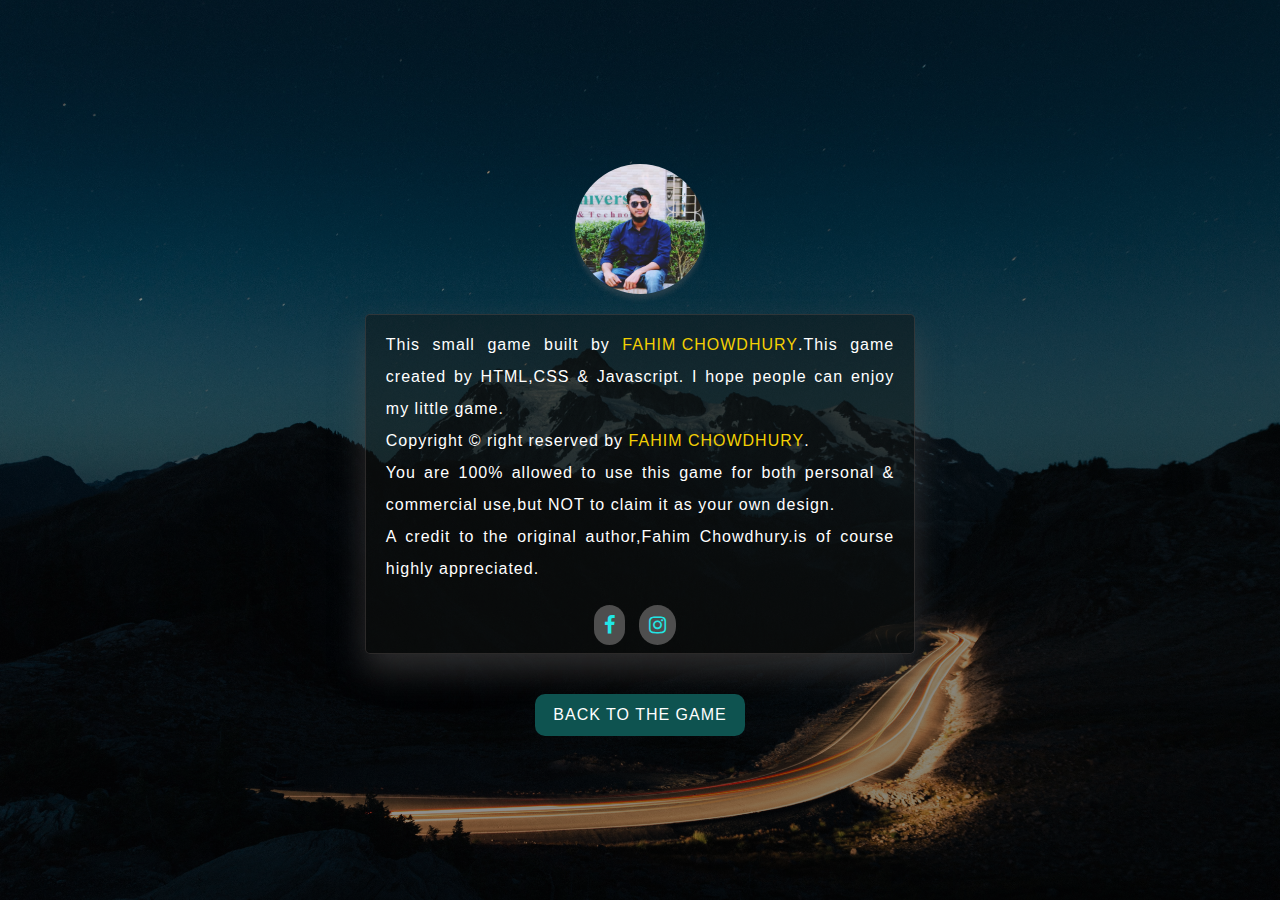
<file: about.html>
<!DOCTYPE html>
<html lang="en">

<head>
    <meta charset="UTF-8">
    <meta name="viewport" content="width=device-width, initial-scale=1.0">
    <title>Game~About</title>
    <link rel="stylesheet" href="style.css">
    <!-- <link rel="stylesheet" href="img/fontawesome/css/all.min.css"> -->
    <link rel="stylesheet" href="https://cdnjs.cloudflare.com/ajax/libs/font-awesome/4.7.0/css/font-awesome.min.css">

</head>

<body>
    <div class="about">
        <div class="about-plan">
            <img src="img/fahim.jpg" alt="" class="about-img">

            <div class="about-text">
                <p class="about-pera">
                    This small game built by <a href="https://web.facebook.com/fahim.chowdhury.52438174"
                        class="about-fahim">Fahim Chowdhury</a>.This game created by
                    HTML,CSS & Javascript.
                    I hope people can enjoy my little game.<br>
                    Copyright &copy; right reserved by <a href="https://web.facebook.com/fahim.chowdhury.52438174"
                        class="about-fahim">Fahim Chowdhury</a>. <br>
                    You are 100% allowed to use
                    this
                    game for both personal & commercial use,but NOT to claim it as your own design. <br>
                    A credit to the
                    original author,Fahim Chowdhury.is of course highly appreciated.
                </p>
                <div class="about-sociel">
                    <a href="https://web.facebook.com/fahim.chowdhury.52438174" class="fa fa-facebook about-i"> </a>

                    <a href="https://www.instagram.com/fahimstyles4_50/" class="fa fa-instagram about-i"> </a>
                    <!-- <a href="#" class="fa  fa-twitter about-i"> </a>
                    <a href="#" class="fa fa-linkedin about-i"> </a> -->
                </div>
            </div>

            <a href="main.html" class="home-link">Back to the Game</a>

        </div>
    </div>
</body>

</html>
</file>
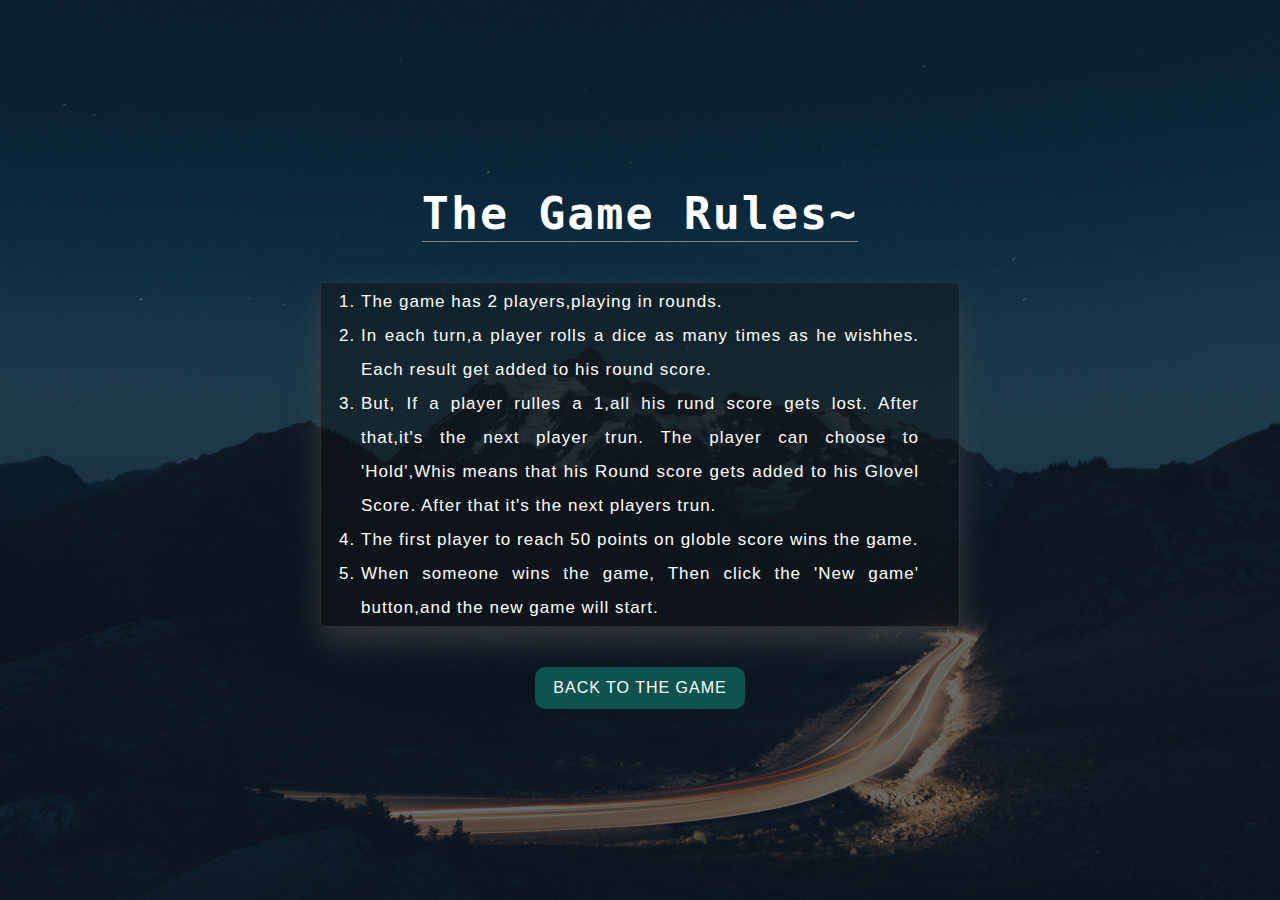
<file: game_rules.html>
<!DOCTYPE html>
<html lang="en">

<head>
    <meta charset="UTF-8">
    <meta name="viewport" content="width=device-width, initial-scale=1.0">
    <title>Game rules</title>
    <link rel="stylesheet" href="style.css">
</head>

<body>
    <div class="home">
        <div class="home-area">
            <h1 class="home-header">
                The Game Rules~
            </h1>
            <div class="home-text">

                <ol class="home-pera" type="1">
                    <li> The game has 2 players,playing in rounds.</li>
                    <li>In each turn,a player rolls a dice as many times as he wishhes. Each result get added to his
                        round
                        score. </li>
                    <li>But, If a player rulles a 1,all his rund score gets lost. After that,it's the next player trun.
                        The player can choose to 'Hold',Whis means that his Round score gets added to his Glovel Score.
                        After
                        that
                        it's the next players trun. </li>
                    <li> The first player to reach 50 points on globle score wins the game. </li>
                    <li>When someone wins the game, Then click the 'New game' button,and the new game will start.</li>
                </ol>

            </div>
            <a href="main.html" class="home-link">Back to the Game</a>
        </div>

    </div>
</body>

</html>
</file>
<file: style.css>
* {
  padding: 0;
  margin: 0;
  -webkit-box-sizing: border-box;
          box-sizing: border-box;
}

.main {
  background-image: -webkit-gradient(linear, left top, right bottom, from(rgba(0, 0, 0, 0.342)), to(rgba(0, 0, 0, 0.507))), url(img/pic-23.jpg);
  background-image: linear-gradient(to right bottom, rgba(0, 0, 0, 0.342), rgba(0, 0, 0, 0.507)), url(img/pic-23.jpg);
  background-position: center;
  background-size: cover;
  background-repeat: no-repeat;
  display: -webkit-box;
  display: -ms-flexbox;
  display: flex;
  -webkit-box-pack: center;
      -ms-flex-pack: center;
          justify-content: center;
  -webkit-box-align: center;
      -ms-flex-align: center;
          align-items: center;
  -webkit-box-orient: vertical;
  -webkit-box-direction: normal;
      -ms-flex-direction: column;
          flex-direction: column;
  height: 100vh;
  font-family: sans-serif;
}

.player {
  display: -webkit-box;
  display: -ms-flexbox;
  display: flex;
  -webkit-box-pack: justify;
      -ms-flex-pack: justify;
          justify-content: space-between;
  -webkit-box-align: center;
      -ms-flex-align: center;
          align-items: center;
  width: 950px;
  height: 72vh;
  position: relative;
  -webkit-box-shadow: -5px 5px 5px 5px #1b1b1b2d;
          box-shadow: -5px 5px 5px 5px #1b1b1b2d;
  margin-top: 50px;
}

.player-0-penel {
  width: 50%;
  background-color: #a0a0a0;
  height: 72vh;
  display: -webkit-box;
  display: -ms-flexbox;
  display: flex;
  -webkit-box-orient: vertical;
  -webkit-box-direction: normal;
      -ms-flex-direction: column;
          flex-direction: column;
  -webkit-box-align: center;
      -ms-flex-align: center;
          align-items: center;
  -webkit-animation: moveInLeft 1.5s ease-out;
          animation: moveInLeft 1.5s ease-out;
}

.player-1-penel {
  width: 50%;
  background-color: #a0a0a0;
  height: 72vh;
  display: -webkit-box;
  display: -ms-flexbox;
  display: flex;
  -webkit-box-orient: vertical;
  -webkit-box-direction: normal;
      -ms-flex-direction: column;
          flex-direction: column;
  -webkit-box-align: center;
      -ms-flex-align: center;
          align-items: center;
  -webkit-animation: moveInRight 1.5s ease-out;
          animation: moveInRight 1.5s ease-out;
}

.player .active {
  background-color: #eeeded;
}

.player .active .player-name::after {
  content: "\2022";
  margin-left: 20px;
  color: #d41111;
  top: 17%;
  left: 40%;
}

.player-name {
  font-size: 36px;
  letter-spacing: 3px;
  padding-top: 70px;
  padding-bottom: 10px;
  font-weight: 600;
}

.player-score {
  font-size: 52px;
  color: crimson;
}

.player-current-box {
  margin-top: 188px;
  background-color: crimson;
  padding: 11px 20px;
  text-align: center;
}

.player-current-lebel {
  margin-bottom: 10px;
}

.player-current-score {
  color: #fff;
  font-size: 20px;
}

.player-button {
  position: absolute;
}

.player-button-new {
  top: 23%;
  position: absolute;
  background-color: transparent;
  font-size: 17px;
  cursor: pointer;
  outline: none;
  border: none;
}

.player-button-roll {
  position: absolute;
  top: 65%;
  background-color: transparent;
  font-size: 17px;
  cursor: pointer;
  outline: none;
  border: none;
}

.player-button-hold {
  position: absolute;
  top: 73%;
  background-color: transparent;
  border: none;
  font-size: 17px;
  cursor: pointer;
  outline: none;
}

.player-icon {
  color: #494545;
  font-size: 20px;
  margin-right: 5px;
  -webkit-transform: translateX(-2px);
          transform: translateX(-2px);
}

.player-dice-img {
  position: absolute;
  left: 46.5%;
  top: 255px;
  height: 100px;
  -webkit-box-shadow: 0px 5px 5px 0px #6d39392d;
          box-shadow: 0px 5px 5px 0px #6d39392d;
}

.player-link {
  position: absolute;
  top: 16px;
  right: 40px;
  color: #22f6e4;
  font-size: 14px;
  font-family: sans-serif;
  text-transform: uppercase;
  text-decoration: none;
  background-color: rgba(7, 5, 42, 0.459);
  padding: 10px 12px;
  border-radius: 10px;
  -webkit-box-shadow: 0px 5px 5px 0px #6d39392d;
          box-shadow: 0px 5px 5px 0px #6d39392d;
  -webkit-transition: all 0.5s;
  transition: all 0.5s;
}

.player-link:hover {
  background-color: rgba(33, 29, 102, 0.459);
  color: #fdffff;
}

.player-link-icon {
  color: #19e2a6;
  margin-right: 10px;
}

.player-link-2 {
  position: absolute;
  top: 16px;
  left: 40px;
  color: #22f6e4;
  font-size: 14px;
  font-family: sans-serif;
  text-transform: uppercase;
  text-decoration: none;
  background-color: rgba(7, 5, 42, 0.459);
  padding: 10px 12px;
  border-radius: 10px;
  -webkit-box-shadow: 0px 5px 5px 0px #6d39392d;
          box-shadow: 0px 5px 5px 0px #6d39392d;
  -webkit-transition: all 0.5s;
  transition: all 0.5s;
}

.player-link-2:hover {
  background-color: rgba(26, 23, 83, 0.459);
  color: #fdffff;
}

.player-link-3 {
  position: absolute;
  top: 26px;
  left: 47%;
  color: #22f6e4;
  font-size: 14px;
  font-family: sans-serif;
  text-transform: uppercase;
  text-decoration: none;
  background-color: rgba(7, 5, 42, 0.459);
  padding: 10px 12px;
  border-radius: 10px;
  -webkit-box-shadow: 0px 5px 5px 0px #6d39392d;
          box-shadow: 0px 5px 5px 0px #6d39392d;
  -webkit-transition: all 0.5s;
  transition: all 0.5s;
}

.player-link-3:hover {
  background-color: rgba(28, 25, 83, 0.459);
  color: #fdffff;
}

button {
  -webkit-transition: 0.9s all;
  transition: 0.9s all;
}

i {
  -webkit-transition: 0.3s all;
  transition: 0.3s all;
}

button:hover i {
  margin-right: 10px;
}

.winner {
  font-weight: 600;
  background-image: url(img/winner.jpg);
  background-position: center;
  background-size: cover;
}

.demo {
  height: 100vh;
  background-image: -webkit-gradient(linear, left top, right bottom, from(#101d2c7a), to(#101d2c73)), url(img/pic-23.jpg);
  background-image: linear-gradient(to right bottom, #101d2c7a, #101d2c73), url(img/pic-23.jpg);
  background-size: cover;
  background-position: center;
}

.inner {
  height: 100vh;
  display: -webkit-box;
  display: -ms-flexbox;
  display: flex;
  -webkit-box-pack: center;
      -ms-flex-pack: center;
          justify-content: center;
  -webkit-box-align: center;
      -ms-flex-align: center;
          align-items: center;
  -webkit-box-orient: vertical;
  -webkit-box-direction: normal;
      -ms-flex-direction: column;
          flex-direction: column;
  text-align: center;
}

.inner-heading {
  color: #fff;
  font-size: 45px;
  font-family: monospace;
  line-height: 1;
  letter-spacing: 2px;
  -webkit-animation: moveInRight 1.5s ease-out;
          animation: moveInRight 1.5s ease-out;
}

.inner-secondery {
  color: #fff;
  font-size: 43px;
  font-family: monospace;
  line-height: 2;
  letter-spacing: 2px;
  padding-bottom: 15px;
  -webkit-animation: moveInLeft 1.5s ease-out;
          animation: moveInLeft 1.5s ease-out;
}

.inner-button {
  padding: 14px 18px;
  text-align: center;
  -webkit-box-pack: center;
      -ms-flex-pack: center;
          justify-content: center;
  line-height: 60%;
  color: #fff;
  font-size: 17px;
  text-transform: uppercase;
  text-decoration: none;
  font-family: sans-serif;
  -webkit-box-sizing: border-box;
          box-sizing: border-box;
  background: -webkit-gradient(linear, left top, right top, from(#074866), color-stop(#f441a5), color-stop(#3eb619), to(#03a9f4));
  background: linear-gradient(90deg, #074866, #f441a5, #3eb619, #03a9f4);
  background-size: 400%;
  border-radius: 30px;
  z-index: 1;
  position: relative;
}

.inner-button:before {
  content: "";
  position: absolute;
  top: -5px;
  left: -5px;
  right: -5px;
  bottom: -5px;
  z-index: -1;
  background: -webkit-gradient(linear, left top, right top, from(#03a9f4), color-stop(#6d1440), color-stop(#24be76), to(#41c320));
  background: linear-gradient(90deg, #03a9f4, #6d1440, #24be76, #41c320);
  background-size: 400%;
  border-radius: 40px;
  -webkit-filter: blur(20px);
          filter: blur(20px);
  opacity: 0;
  -webkit-transition: 0.5s;
  transition: 0.5s;
}

.inner-button:hover:before {
  -webkit-filter: blur(20px);
          filter: blur(20px);
  opacity: 1;
  -webkit-animation: animate 8s linear infinite;
          animation: animate 8s linear infinite;
}

.inner-button:hover {
  -webkit-animation: animate 8s linear infinite;
          animation: animate 8s linear infinite;
}

@-webkit-keyframes animate {
  0% {
    background-position: 0%;
  }
  100% {
    background-position: 400%;
  }
}

@keyframes animate {
  0% {
    background-position: 0%;
  }
  100% {
    background-position: 400%;
  }
}

@-webkit-keyframes moveInLeft {
  0% {
    opacity: 0;
    -webkit-transform: translateX(-100px);
            transform: translateX(-100px);
  }
  80% {
    -webkit-transform: translateX(10px);
            transform: translateX(10px);
  }
  100% {
    opacity: 1;
    -webkit-transform: translate(0);
            transform: translate(0);
  }
}

@keyframes moveInLeft {
  0% {
    opacity: 0;
    -webkit-transform: translateX(-100px);
            transform: translateX(-100px);
  }
  80% {
    -webkit-transform: translateX(10px);
            transform: translateX(10px);
  }
  100% {
    opacity: 1;
    -webkit-transform: translate(0);
            transform: translate(0);
  }
}

@-webkit-keyframes moveInRight {
  0% {
    opacity: 0;
    -webkit-transform: translateX(100px);
            transform: translateX(100px);
  }
  80% {
    -webkit-transform: translateX(-10px);
            transform: translateX(-10px);
  }
  100% {
    opacity: 1;
    -webkit-transform: translate(0);
            transform: translate(0);
  }
}

@keyframes moveInRight {
  0% {
    opacity: 0;
    -webkit-transform: translateX(100px);
            transform: translateX(100px);
  }
  80% {
    -webkit-transform: translateX(-10px);
            transform: translateX(-10px);
  }
  100% {
    opacity: 1;
    -webkit-transform: translate(0);
            transform: translate(0);
  }
}

body {
  height: 100vh;
}

.home {
  height: 100vh;
  background-image: -webkit-gradient(linear, left top, right bottom, from(#101d2ca6), to(#101d2ca2)), url(img/ttt.jpg);
  background-image: linear-gradient(to right bottom, #101d2ca6, #101d2ca2), url(img/ttt.jpg);
  background-position: center;
  background-size: cover;
}

.home-area {
  height: 100vh;
  display: -webkit-box;
  display: -ms-flexbox;
  display: flex;
  -webkit-box-align: center;
      -ms-flex-align: center;
          align-items: center;
  -webkit-box-pack: center;
      -ms-flex-pack: center;
          justify-content: center;
  -webkit-box-orient: vertical;
  -webkit-box-direction: normal;
      -ms-flex-direction: column;
          flex-direction: column;
}

.home-header {
  color: #fff;
  font-size: 45px;
  font-family: monospace;
  border-bottom: 1px solid #928585;
  line-height: 1;
  letter-spacing: 2px;
  margin-bottom: 40px;
  padding-bottom: 5px;
  -webkit-animation: moveInRight 1.5s ease-out;
          animation: moveInRight 1.5s ease-out;
}

.home-text {
  text-align: justify;
  width: 50%;
  background-color: #12131277;
  border: 1px solid rgba(77, 70, 70, 0.534);
  -webkit-box-shadow: 0 1rem 2rem rgba(83, 80, 80, 0.534);
          box-shadow: 0 1rem 2rem rgba(83, 80, 80, 0.534);
  display: -webkit-box;
  display: -ms-flexbox;
  display: flex;
  -webkit-box-pack: center;
      -ms-flex-pack: center;
          justify-content: center;
  -webkit-box-align: center;
      -ms-flex-align: center;
          align-items: center;
  -webkit-box-orient: vertical;
  -webkit-box-direction: normal;
      -ms-flex-direction: column;
          flex-direction: column;
  height: 345px;
  margin-bottom: 40px;
  border-radius: 5px;
  padding: 20px 40px;
}

.home-pera {
  color: #fff;
  font-size: 17px;
  line-height: 2;
  font-family: sans-serif;
  text-align: justify;
}

.home li {
  letter-spacing: 1px;
}

.home-link {
  text-decoration: none;
  text-transform: uppercase;
  color: #fff;
  font-size: 16px;
  padding: 16px 18px;
  border-radius: 10px;
  font-family: sans-serif;
  background-color: #0e5350;
  background-size: 400%;
  line-height: 60%;
  letter-spacing: 1px;
  -webkit-transition: all 1s;
  transition: all 1s;
  -webkit-animation: moveInLeft 1.5s ease-out;
          animation: moveInLeft 1.5s ease-out;
}

.home-link:hover {
  background-color: #622262;
  -webkit-transform: translateY(-5px);
          transform: translateY(-5px);
}

.about {
  height: 100vh;
  background-image: -webkit-gradient(linear, left top, right bottom, from(rgba(0, 0, 0, 0.342)), to(rgba(0, 0, 0, 0.507))), url(img/ttt.jpg);
  background-image: linear-gradient(to right bottom, rgba(0, 0, 0, 0.342), rgba(0, 0, 0, 0.507)), url(img/ttt.jpg);
  background-position: center;
  background-size: cover;
}

.about-text {
  text-align: justify;
  width: 43%;
  background-color: #12131277;
  border: 1px solid rgba(77, 70, 70, 0.534);
  padding: 5px 20px;
  -webkit-box-shadow: 0 1rem 2rem rgba(83, 80, 80, 0.534);
          box-shadow: 0 1rem 2rem rgba(83, 80, 80, 0.534);
  display: -webkit-box;
  display: -ms-flexbox;
  display: flex;
  -webkit-box-pack: center;
      -ms-flex-pack: center;
          justify-content: center;
  -webkit-box-align: center;
      -ms-flex-align: center;
          align-items: center;
  -webkit-box-orient: vertical;
  -webkit-box-direction: normal;
      -ms-flex-direction: column;
          flex-direction: column;
  height: 340px;
  margin-bottom: 40px;
  border-radius: 5px;
}

.about-plan {
  height: 100vh;
  display: -webkit-box;
  display: -ms-flexbox;
  display: flex;
  -webkit-box-pack: center;
      -ms-flex-pack: center;
          justify-content: center;
  -webkit-box-align: center;
      -ms-flex-align: center;
          align-items: center;
  -webkit-box-orient: vertical;
  -webkit-box-direction: normal;
      -ms-flex-direction: column;
          flex-direction: column;
}

.about-img {
  width: 130px;
  height: 130px;
  border-radius: 50%;
  display: inline-block;
  margin-bottom: 20px;
  -webkit-box-shadow: 0px 5px 5px 0px #8673733f;
          box-shadow: 0px 5px 5px 0px #8673733f;
  -webkit-animation: moveInRight 1.5s ease-out;
          animation: moveInRight 1.5s ease-out;
}

.about-pera {
  color: #fff;
  font-size: 16px;
  letter-spacing: 1px;
  line-height: 2;
  font-family: sans-serif;
  text-align: justify;
  margin-bottom: 20px;
  margin-top: 20px;
}

.about-fahim {
  text-decoration: none;
  text-transform: uppercase;
  color: #f4d003;
  font-size: 16px;
  font-family: sans-serif;
  letter-spacing: 1px;
  display: inline-block;
  -webkit-transition: all 0.4s;
  transition: all 0.4s;
}

.about-fahim:hover {
  color: #1afa1a;
  -webkit-box-shadow: 0 1rem 2rem rgba(48, 46, 46, 0.534);
          box-shadow: 0 1rem 2rem rgba(48, 46, 46, 0.534);
  -webkit-transform: rotate(5deg);
          transform: rotate(5deg);
}

.about-i {
  color: #21e6e6;
  padding: 10px 10px;
  background-color: #4e4e4e;
  text-decoration: none;
  margin-right: 10px;
  margin-bottom: 15px;
  border-radius: 20px;
  text-align: center;
  display: inline-block;
  -webkit-transition: all 0.4s;
  transition: all 0.4s;
  font-size: 20px !important;
}

.about-i:hover {
  -webkit-transform: translateY(-7px);
          transform: translateY(-7px);
  -webkit-box-shadow: 0 1rem 2rem rgba(48, 46, 46, 0.534);
          box-shadow: 0 1rem 2rem rgba(48, 46, 46, 0.534);
  background-color: #221f1f;
  color: #8d21e6;
}
/*# sourceMappingURL=style.css.map */
</file>
<file: img/fontawesome/css/all.min.css>
.fa,
.fab,
.fal,
.far,
.fas {
    -moz-osx-font-smoothing: grayscale;
    -webkit-font-smoothing: antialiased;
    display: inline-block;
    font-style: normal;
    font-variant: normal;
    text-rendering: auto;
    line-height: 1
}

.fa-lg {
    font-size: 1.33333em;
    line-height: .75em;
    vertical-align: -.0667em
}

.fa-xs {
    font-size: .75em
}

.fa-sm {
    font-size: .875em
}

.fa-1x {
    font-size: 1em
}

.fa-2x {
    font-size: 2em
}

.fa-3x {
    font-size: 3em
}

.fa-4x {
    font-size: 4em
}

.fa-5x {
    font-size: 5em
}

.fa-6x {
    font-size: 6em
}

.fa-7x {
    font-size: 7em
}

.fa-8x {
    font-size: 8em
}

.fa-9x {
    font-size: 9em
}

.fa-10x {
    font-size: 10em
}

.fa-fw {
    text-align: center;
    width: 1.25em
}

.fa-ul {
    list-style-type: none;
    margin-left: 2.5em;
    padding-left: 0
}

.fa-ul>li {
    position: relative
}

.fa-li {
    left: -2em;
    position: absolute;
    text-align: center;
    width: 2em;
    line-height: inherit
}

.fa-border {
    border: .08em solid #eee;
    border-radius: .1em;
    padding: .2em .25em .15em
}

.fa-pull-left {
    float: left
}

.fa-pull-right {
    float: right
}

.fa.fa-pull-left,
.fab.fa-pull-left,
.fal.fa-pull-left,
.far.fa-pull-left,
.fas.fa-pull-left {
    margin-right: .3em
}

.fa.fa-pull-right,
.fab.fa-pull-right,
.fal.fa-pull-right,
.far.fa-pull-right,
.fas.fa-pull-right {
    margin-left: .3em
}

.fa-spin {
    animation: fa-spin 2s infinite linear
}

.fa-pulse {
    animation: fa-spin 1s infinite steps(8)
}

@keyframes fa-spin {
    0% {
        transform: rotate(0deg)
    }

    to {
        transform: rotate(1turn)
    }
}

.fa-rotate-90 {
    -ms-filter: "progid:DXImageTransform.Microsoft.BasicImage(rotation=1)";
    transform: rotate(90deg)
}

.fa-rotate-180 {
    -ms-filter: "progid:DXImageTransform.Microsoft.BasicImage(rotation=2)";
    transform: rotate(180deg)
}

.fa-rotate-270 {
    -ms-filter: "progid:DXImageTransform.Microsoft.BasicImage(rotation=3)";
    transform: rotate(270deg)
}

.fa-flip-horizontal {
    -ms-filter: "progid:DXImageTransform.Microsoft.BasicImage(rotation=0, mirror=1)";
    transform: scaleX(-1)
}

.fa-flip-vertical {
    transform: scaleY(-1)
}

.fa-flip-horizontal.fa-flip-vertical,
.fa-flip-vertical {
    -ms-filter: "progid:DXImageTransform.Microsoft.BasicImage(rotation=2, mirror=1)"
}

.fa-flip-horizontal.fa-flip-vertical {
    transform: scale(-1)
}

:root .fa-flip-horizontal,
:root .fa-flip-vertical,
:root .fa-rotate-90,
:root .fa-rotate-180,
:root .fa-rotate-270 {
    filter: none
}

.fa-stack {
    display: inline-block;
    height: 2em;
    line-height: 2em;
    position: relative;
    vertical-align: middle;
    width: 2.5em
}

.fa-stack-1x,
.fa-stack-2x {
    left: 0;
    position: absolute;
    text-align: center;
    width: 100%
}

.fa-stack-1x {
    line-height: inherit
}

.fa-stack-2x {
    font-size: 2em
}

.fa-inverse {
    color: #fff
}

.fa-500px:before {
    content: "\f26e"
}

.fa-accessible-icon:before {
    content: "\f368"
}

.fa-accusoft:before {
    content: "\f369"
}

.fa-acquisitions-incorporated:before {
    content: "\f6af"
}

.fa-ad:before {
    content: "\f641"
}

.fa-address-book:before {
    content: "\f2b9"
}

.fa-address-card:before {
    content: "\f2bb"
}

.fa-adjust:before {
    content: "\f042"
}

.fa-adn:before {
    content: "\f170"
}

.fa-adobe:before {
    content: "\f778"
}

.fa-adversal:before {
    content: "\f36a"
}

.fa-affiliatetheme:before {
    content: "\f36b"
}

.fa-air-freshener:before {
    content: "\f5d0"
}

.fa-algolia:before {
    content: "\f36c"
}

.fa-align-center:before {
    content: "\f037"
}

.fa-align-justify:before {
    content: "\f039"
}

.fa-align-left:before {
    content: "\f036"
}

.fa-align-right:before {
    content: "\f038"
}

.fa-alipay:before {
    content: "\f642"
}

.fa-allergies:before {
    content: "\f461"
}

.fa-amazon:before {
    content: "\f270"
}

.fa-amazon-pay:before {
    content: "\f42c"
}

.fa-ambulance:before {
    content: "\f0f9"
}

.fa-american-sign-language-interpreting:before {
    content: "\f2a3"
}

.fa-amilia:before {
    content: "\f36d"
}

.fa-anchor:before {
    content: "\f13d"
}

.fa-android:before {
    content: "\f17b"
}

.fa-angellist:before {
    content: "\f209"
}

.fa-angle-double-down:before {
    content: "\f103"
}

.fa-angle-double-left:before {
    content: "\f100"
}

.fa-angle-double-right:before {
    content: "\f101"
}

.fa-angle-double-up:before {
    content: "\f102"
}

.fa-angle-down:before {
    content: "\f107"
}

.fa-angle-left:before {
    content: "\f104"
}

.fa-angle-right:before {
    content: "\f105"
}

.fa-angle-up:before {
    content: "\f106"
}

.fa-angry:before {
    content: "\f556"
}

.fa-angrycreative:before {
    content: "\f36e"
}

.fa-angular:before {
    content: "\f420"
}

.fa-ankh:before {
    content: "\f644"
}

.fa-app-store:before {
    content: "\f36f"
}

.fa-app-store-ios:before {
    content: "\f370"
}

.fa-apper:before {
    content: "\f371"
}

.fa-apple:before {
    content: "\f179"
}

.fa-apple-alt:before {
    content: "\f5d1"
}

.fa-apple-pay:before {
    content: "\f415"
}

.fa-archive:before {
    content: "\f187"
}

.fa-archway:before {
    content: "\f557"
}

.fa-arrow-alt-circle-down:before {
    content: "\f358"
}

.fa-arrow-alt-circle-left:before {
    content: "\f359"
}

.fa-arrow-alt-circle-right:before {
    content: "\f35a"
}

.fa-arrow-alt-circle-up:before {
    content: "\f35b"
}

.fa-arrow-circle-down:before {
    content: "\f0ab"
}

.fa-arrow-circle-left:before {
    content: "\f0a8"
}

.fa-arrow-circle-right:before {
    content: "\f0a9"
}

.fa-arrow-circle-up:before {
    content: "\f0aa"
}

.fa-arrow-down:before {
    content: "\f063"
}

.fa-arrow-left:before {
    content: "\f060"
}

.fa-arrow-right:before {
    content: "\f061"
}

.fa-arrow-up:before {
    content: "\f062"
}

.fa-arrows-alt:before {
    content: "\f0b2"
}

.fa-arrows-alt-h:before {
    content: "\f337"
}

.fa-arrows-alt-v:before {
    content: "\f338"
}

.fa-artstation:before {
    content: "\f77a"
}

.fa-assistive-listening-systems:before {
    content: "\f2a2"
}

.fa-asterisk:before {
    content: "\f069"
}

.fa-asymmetrik:before {
    content: "\f372"
}

.fa-at:before {
    content: "\f1fa"
}

.fa-atlas:before {
    content: "\f558"
}

.fa-atlassian:before {
    content: "\f77b"
}

.fa-atom:before {
    content: "\f5d2"
}

.fa-audible:before {
    content: "\f373"
}

.fa-audio-description:before {
    content: "\f29e"
}

.fa-autoprefixer:before {
    content: "\f41c"
}

.fa-avianex:before {
    content: "\f374"
}

.fa-aviato:before {
    content: "\f421"
}

.fa-award:before {
    content: "\f559"
}

.fa-aws:before {
    content: "\f375"
}

.fa-baby:before {
    content: "\f77c"
}

.fa-baby-carriage:before {
    content: "\f77d"
}

.fa-backspace:before {
    content: "\f55a"
}

.fa-backward:before {
    content: "\f04a"
}

.fa-balance-scale:before {
    content: "\f24e"
}

.fa-ban:before {
    content: "\f05e"
}

.fa-band-aid:before {
    content: "\f462"
}

.fa-bandcamp:before {
    content: "\f2d5"
}

.fa-barcode:before {
    content: "\f02a"
}

.fa-bars:before {
    content: "\f0c9"
}

.fa-baseball-ball:before {
    content: "\f433"
}

.fa-basketball-ball:before {
    content: "\f434"
}

.fa-bath:before {
    content: "\f2cd"
}

.fa-battery-empty:before {
    content: "\f244"
}

.fa-battery-full:before {
    content: "\f240"
}

.fa-battery-half:before {
    content: "\f242"
}

.fa-battery-quarter:before {
    content: "\f243"
}

.fa-battery-three-quarters:before {
    content: "\f241"
}

.fa-bed:before {
    content: "\f236"
}

.fa-beer:before {
    content: "\f0fc"
}

.fa-behance:before {
    content: "\f1b4"
}

.fa-behance-square:before {
    content: "\f1b5"
}

.fa-bell:before {
    content: "\f0f3"
}

.fa-bell-slash:before {
    content: "\f1f6"
}

.fa-bezier-curve:before {
    content: "\f55b"
}

.fa-bible:before {
    content: "\f647"
}

.fa-bicycle:before {
    content: "\f206"
}

.fa-bimobject:before {
    content: "\f378"
}

.fa-binoculars:before {
    content: "\f1e5"
}

.fa-biohazard:before {
    content: "\f780"
}

.fa-birthday-cake:before {
    content: "\f1fd"
}

.fa-bitbucket:before {
    content: "\f171"
}

.fa-bitcoin:before {
    content: "\f379"
}

.fa-bity:before {
    content: "\f37a"
}

.fa-black-tie:before {
    content: "\f27e"
}

.fa-blackberry:before {
    content: "\f37b"
}

.fa-blender:before {
    content: "\f517"
}

.fa-blender-phone:before {
    content: "\f6b6"
}

.fa-blind:before {
    content: "\f29d"
}

.fa-blog:before {
    content: "\f781"
}

.fa-blogger:before {
    content: "\f37c"
}

.fa-blogger-b:before {
    content: "\f37d"
}

.fa-bluetooth:before {
    content: "\f293"
}

.fa-bluetooth-b:before {
    content: "\f294"
}

.fa-bold:before {
    content: "\f032"
}

.fa-bolt:before {
    content: "\f0e7"
}

.fa-bomb:before {
    content: "\f1e2"
}

.fa-bone:before {
    content: "\f5d7"
}

.fa-bong:before {
    content: "\f55c"
}

.fa-book:before {
    content: "\f02d"
}

.fa-book-dead:before {
    content: "\f6b7"
}

.fa-book-open:before {
    content: "\f518"
}

.fa-book-reader:before {
    content: "\f5da"
}

.fa-bookmark:before {
    content: "\f02e"
}

.fa-bowling-ball:before {
    content: "\f436"
}

.fa-box:before {
    content: "\f466"
}

.fa-box-open:before {
    content: "\f49e"
}

.fa-boxes:before {
    content: "\f468"
}

.fa-braille:before {
    content: "\f2a1"
}

.fa-brain:before {
    content: "\f5dc"
}

.fa-briefcase:before {
    content: "\f0b1"
}

.fa-briefcase-medical:before {
    content: "\f469"
}

.fa-broadcast-tower:before {
    content: "\f519"
}

.fa-broom:before {
    content: "\f51a"
}

.fa-brush:before {
    content: "\f55d"
}

.fa-btc:before {
    content: "\f15a"
}

.fa-bug:before {
    content: "\f188"
}

.fa-building:before {
    content: "\f1ad"
}

.fa-bullhorn:before {
    content: "\f0a1"
}

.fa-bullseye:before {
    content: "\f140"
}

.fa-burn:before {
    content: "\f46a"
}

.fa-buromobelexperte:before {
    content: "\f37f"
}

.fa-bus:before {
    content: "\f207"
}

.fa-bus-alt:before {
    content: "\f55e"
}

.fa-business-time:before {
    content: "\f64a"
}

.fa-buysellads:before {
    content: "\f20d"
}

.fa-calculator:before {
    content: "\f1ec"
}

.fa-calendar:before {
    content: "\f133"
}

.fa-calendar-alt:before {
    content: "\f073"
}

.fa-calendar-check:before {
    content: "\f274"
}

.fa-calendar-day:before {
    content: "\f783"
}

.fa-calendar-minus:before {
    content: "\f272"
}

.fa-calendar-plus:before {
    content: "\f271"
}

.fa-calendar-times:before {
    content: "\f273"
}

.fa-calendar-week:before {
    content: "\f784"
}

.fa-camera:before {
    content: "\f030"
}

.fa-camera-retro:before {
    content: "\f083"
}

.fa-campground:before {
    content: "\f6bb"
}

.fa-canadian-maple-leaf:before {
    content: "\f785"
}

.fa-candy-cane:before {
    content: "\f786"
}

.fa-cannabis:before {
    content: "\f55f"
}

.fa-capsules:before {
    content: "\f46b"
}

.fa-car:before {
    content: "\f1b9"
}

.fa-car-alt:before {
    content: "\f5de"
}

.fa-car-battery:before {
    content: "\f5df"
}

.fa-car-crash:before {
    content: "\f5e1"
}

.fa-car-side:before {
    content: "\f5e4"
}

.fa-caret-down:before {
    content: "\f0d7"
}

.fa-caret-left:before {
    content: "\f0d9"
}

.fa-caret-right:before {
    content: "\f0da"
}

.fa-caret-square-down:before {
    content: "\f150"
}

.fa-caret-square-left:before {
    content: "\f191"
}

.fa-caret-square-right:before {
    content: "\f152"
}

.fa-caret-square-up:before {
    content: "\f151"
}

.fa-caret-up:before {
    content: "\f0d8"
}

.fa-carrot:before {
    content: "\f787"
}

.fa-cart-arrow-down:before {
    content: "\f218"
}

.fa-cart-plus:before {
    content: "\f217"
}

.fa-cash-register:before {
    content: "\f788"
}

.fa-cat:before {
    content: "\f6be"
}

.fa-cc-amazon-pay:before {
    content: "\f42d"
}

.fa-cc-amex:before {
    content: "\f1f3"
}

.fa-cc-apple-pay:before {
    content: "\f416"
}

.fa-cc-diners-club:before {
    content: "\f24c"
}

.fa-cc-discover:before {
    content: "\f1f2"
}

.fa-cc-jcb:before {
    content: "\f24b"
}

.fa-cc-mastercard:before {
    content: "\f1f1"
}

.fa-cc-paypal:before {
    content: "\f1f4"
}

.fa-cc-stripe:before {
    content: "\f1f5"
}

.fa-cc-visa:before {
    content: "\f1f0"
}

.fa-centercode:before {
    content: "\f380"
}

.fa-centos:before {
    content: "\f789"
}

.fa-certificate:before {
    content: "\f0a3"
}

.fa-chair:before {
    content: "\f6c0"
}

.fa-chalkboard:before {
    content: "\f51b"
}

.fa-chalkboard-teacher:before {
    content: "\f51c"
}

.fa-charging-station:before {
    content: "\f5e7"
}

.fa-chart-area:before {
    content: "\f1fe"
}

.fa-chart-bar:before {
    content: "\f080"
}

.fa-chart-line:before {
    content: "\f201"
}

.fa-chart-pie:before {
    content: "\f200"
}

.fa-check:before {
    content: "\f00c"
}

.fa-check-circle:before {
    content: "\f058"
}

.fa-check-double:before {
    content: "\f560"
}

.fa-check-square:before {
    content: "\f14a"
}

.fa-chess:before {
    content: "\f439"
}

.fa-chess-bishop:before {
    content: "\f43a"
}

.fa-chess-board:before {
    content: "\f43c"
}

.fa-chess-king:before {
    content: "\f43f"
}

.fa-chess-knight:before {
    content: "\f441"
}

.fa-chess-pawn:before {
    content: "\f443"
}

.fa-chess-queen:before {
    content: "\f445"
}

.fa-chess-rook:before {
    content: "\f447"
}

.fa-chevron-circle-down:before {
    content: "\f13a"
}

.fa-chevron-circle-left:before {
    content: "\f137"
}

.fa-chevron-circle-right:before {
    content: "\f138"
}

.fa-chevron-circle-up:before {
    content: "\f139"
}

.fa-chevron-down:before {
    content: "\f078"
}

.fa-chevron-left:before {
    content: "\f053"
}

.fa-chevron-right:before {
    content: "\f054"
}

.fa-chevron-up:before {
    content: "\f077"
}

.fa-child:before {
    content: "\f1ae"
}

.fa-chrome:before {
    content: "\f268"
}

.fa-church:before {
    content: "\f51d"
}

.fa-circle:before {
    content: "\f111"
}

.fa-circle-notch:before {
    content: "\f1ce"
}

.fa-city:before {
    content: "\f64f"
}

.fa-clipboard:before {
    content: "\f328"
}

.fa-clipboard-check:before {
    content: "\f46c"
}

.fa-clipboard-list:before {
    content: "\f46d"
}

.fa-clock:before {
    content: "\f017"
}

.fa-clone:before {
    content: "\f24d"
}

.fa-closed-captioning:before {
    content: "\f20a"
}

.fa-cloud:before {
    content: "\f0c2"
}

.fa-cloud-download-alt:before {
    content: "\f381"
}

.fa-cloud-meatball:before {
    content: "\f73b"
}

.fa-cloud-moon:before {
    content: "\f6c3"
}

.fa-cloud-moon-rain:before {
    content: "\f73c"
}

.fa-cloud-rain:before {
    content: "\f73d"
}

.fa-cloud-showers-heavy:before {
    content: "\f740"
}

.fa-cloud-sun:before {
    content: "\f6c4"
}

.fa-cloud-sun-rain:before {
    content: "\f743"
}

.fa-cloud-upload-alt:before {
    content: "\f382"
}

.fa-cloudscale:before {
    content: "\f383"
}

.fa-cloudsmith:before {
    content: "\f384"
}

.fa-cloudversify:before {
    content: "\f385"
}

.fa-cocktail:before {
    content: "\f561"
}

.fa-code:before {
    content: "\f121"
}

.fa-code-branch:before {
    content: "\f126"
}

.fa-codepen:before {
    content: "\f1cb"
}

.fa-codiepie:before {
    content: "\f284"
}

.fa-coffee:before {
    content: "\f0f4"
}

.fa-cog:before {
    content: "\f013"
}

.fa-cogs:before {
    content: "\f085"
}

.fa-coins:before {
    content: "\f51e"
}

.fa-columns:before {
    content: "\f0db"
}

.fa-comment:before {
    content: "\f075"
}

.fa-comment-alt:before {
    content: "\f27a"
}

.fa-comment-dollar:before {
    content: "\f651"
}

.fa-comment-dots:before {
    content: "\f4ad"
}

.fa-comment-slash:before {
    content: "\f4b3"
}

.fa-comments:before {
    content: "\f086"
}

.fa-comments-dollar:before {
    content: "\f653"
}

.fa-compact-disc:before {
    content: "\f51f"
}

.fa-compass:before {
    content: "\f14e"
}

.fa-compress:before {
    content: "\f066"
}

.fa-compress-arrows-alt:before {
    content: "\f78c"
}

.fa-concierge-bell:before {
    content: "\f562"
}

.fa-confluence:before {
    content: "\f78d"
}

.fa-connectdevelop:before {
    content: "\f20e"
}

.fa-contao:before {
    content: "\f26d"
}

.fa-cookie:before {
    content: "\f563"
}

.fa-cookie-bite:before {
    content: "\f564"
}

.fa-copy:before {
    content: "\f0c5"
}

.fa-copyright:before {
    content: "\f1f9"
}

.fa-couch:before {
    content: "\f4b8"
}

.fa-cpanel:before {
    content: "\f388"
}

.fa-creative-commons:before {
    content: "\f25e"
}

.fa-creative-commons-by:before {
    content: "\f4e7"
}

.fa-creative-commons-nc:before {
    content: "\f4e8"
}

.fa-creative-commons-nc-eu:before {
    content: "\f4e9"
}

.fa-creative-commons-nc-jp:before {
    content: "\f4ea"
}

.fa-creative-commons-nd:before {
    content: "\f4eb"
}

.fa-creative-commons-pd:before {
    content: "\f4ec"
}

.fa-creative-commons-pd-alt:before {
    content: "\f4ed"
}

.fa-creative-commons-remix:before {
    content: "\f4ee"
}

.fa-creative-commons-sa:before {
    content: "\f4ef"
}

.fa-creative-commons-sampling:before {
    content: "\f4f0"
}

.fa-creative-commons-sampling-plus:before {
    content: "\f4f1"
}

.fa-creative-commons-share:before {
    content: "\f4f2"
}

.fa-creative-commons-zero:before {
    content: "\f4f3"
}

.fa-credit-card:before {
    content: "\f09d"
}

.fa-critical-role:before {
    content: "\f6c9"
}

.fa-crop:before {
    content: "\f125"
}

.fa-crop-alt:before {
    content: "\f565"
}

.fa-cross:before {
    content: "\f654"
}

.fa-crosshairs:before {
    content: "\f05b"
}

.fa-crow:before {
    content: "\f520"
}

.fa-crown:before {
    content: "\f521"
}

.fa-css3:before {
    content: "\f13c"
}

.fa-css3-alt:before {
    content: "\f38b"
}

.fa-cube:before {
    content: "\f1b2"
}

.fa-cubes:before {
    content: "\f1b3"
}

.fa-cut:before {
    content: "\f0c4"
}

.fa-cuttlefish:before {
    content: "\f38c"
}

.fa-d-and-d:before {
    content: "\f38d"
}

.fa-d-and-d-beyond:before {
    content: "\f6ca"
}

.fa-dashcube:before {
    content: "\f210"
}

.fa-database:before {
    content: "\f1c0"
}

.fa-deaf:before {
    content: "\f2a4"
}

.fa-delicious:before {
    content: "\f1a5"
}

.fa-democrat:before {
    content: "\f747"
}

.fa-deploydog:before {
    content: "\f38e"
}

.fa-deskpro:before {
    content: "\f38f"
}

.fa-desktop:before {
    content: "\f108"
}

.fa-dev:before {
    content: "\f6cc"
}

.fa-deviantart:before {
    content: "\f1bd"
}

.fa-dharmachakra:before {
    content: "\f655"
}

.fa-dhl:before {
    content: "\f790"
}

.fa-diagnoses:before {
    content: "\f470"
}

.fa-diaspora:before {
    content: "\f791"
}

.fa-dice:before {
    content: "\f522"
}

.fa-dice-d20:before {
    content: "\f6cf"
}

.fa-dice-d6:before {
    content: "\f6d1"
}

.fa-dice-five:before {
    content: "\f523"
}

.fa-dice-four:before {
    content: "\f524"
}

.fa-dice-one:before {
    content: "\f525"
}

.fa-dice-six:before {
    content: "\f526"
}

.fa-dice-three:before {
    content: "\f527"
}

.fa-dice-two:before {
    content: "\f528"
}

.fa-digg:before {
    content: "\f1a6"
}

.fa-digital-ocean:before {
    content: "\f391"
}

.fa-digital-tachograph:before {
    content: "\f566"
}

.fa-directions:before {
    content: "\f5eb"
}

.fa-discord:before {
    content: "\f392"
}

.fa-discourse:before {
    content: "\f393"
}

.fa-divide:before {
    content: "\f529"
}

.fa-dizzy:before {
    content: "\f567"
}

.fa-dna:before {
    content: "\f471"
}

.fa-dochub:before {
    content: "\f394"
}

.fa-docker:before {
    content: "\f395"
}

.fa-dog:before {
    content: "\f6d3"
}

.fa-dollar-sign:before {
    content: "\f155"
}

.fa-dolly:before {
    content: "\f472"
}

.fa-dolly-flatbed:before {
    content: "\f474"
}

.fa-donate:before {
    content: "\f4b9"
}

.fa-door-closed:before {
    content: "\f52a"
}

.fa-door-open:before {
    content: "\f52b"
}

.fa-dot-circle:before {
    content: "\f192"
}

.fa-dove:before {
    content: "\f4ba"
}

.fa-download:before {
    content: "\f019"
}

.fa-draft2digital:before {
    content: "\f396"
}

.fa-drafting-compass:before {
    content: "\f568"
}

.fa-dragon:before {
    content: "\f6d5"
}

.fa-draw-polygon:before {
    content: "\f5ee"
}

.fa-dribbble:before {
    content: "\f17d"
}

.fa-dribbble-square:before {
    content: "\f397"
}

.fa-dropbox:before {
    content: "\f16b"
}

.fa-drum:before {
    content: "\f569"
}

.fa-drum-steelpan:before {
    content: "\f56a"
}

.fa-drumstick-bite:before {
    content: "\f6d7"
}

.fa-drupal:before {
    content: "\f1a9"
}

.fa-dumbbell:before {
    content: "\f44b"
}

.fa-dumpster:before {
    content: "\f793"
}

.fa-dumpster-fire:before {
    content: "\f794"
}

.fa-dungeon:before {
    content: "\f6d9"
}

.fa-dyalog:before {
    content: "\f399"
}

.fa-earlybirds:before {
    content: "\f39a"
}

.fa-ebay:before {
    content: "\f4f4"
}

.fa-edge:before {
    content: "\f282"
}

.fa-edit:before {
    content: "\f044"
}

.fa-eject:before {
    content: "\f052"
}

.fa-elementor:before {
    content: "\f430"
}

.fa-ellipsis-h:before {
    content: "\f141"
}

.fa-ellipsis-v:before {
    content: "\f142"
}

.fa-ello:before {
    content: "\f5f1"
}

.fa-ember:before {
    content: "\f423"
}

.fa-empire:before {
    content: "\f1d1"
}

.fa-envelope:before {
    content: "\f0e0"
}

.fa-envelope-open:before {
    content: "\f2b6"
}

.fa-envelope-open-text:before {
    content: "\f658"
}

.fa-envelope-square:before {
    content: "\f199"
}

.fa-envira:before {
    content: "\f299"
}

.fa-equals:before {
    content: "\f52c"
}

.fa-eraser:before {
    content: "\f12d"
}

.fa-erlang:before {
    content: "\f39d"
}

.fa-ethereum:before {
    content: "\f42e"
}

.fa-ethernet:before {
    content: "\f796"
}

.fa-etsy:before {
    content: "\f2d7"
}

.fa-euro-sign:before {
    content: "\f153"
}

.fa-exchange-alt:before {
    content: "\f362"
}

.fa-exclamation:before {
    content: "\f12a"
}

.fa-exclamation-circle:before {
    content: "\f06a"
}

.fa-exclamation-triangle:before {
    content: "\f071"
}

.fa-expand:before {
    content: "\f065"
}

.fa-expand-arrows-alt:before {
    content: "\f31e"
}

.fa-expeditedssl:before {
    content: "\f23e"
}

.fa-external-link-alt:before {
    content: "\f35d"
}

.fa-external-link-square-alt:before {
    content: "\f360"
}

.fa-eye:before {
    content: "\f06e"
}

.fa-eye-dropper:before {
    content: "\f1fb"
}

.fa-eye-slash:before {
    content: "\f070"
}

.fa-facebook:before {
    content: "\f09a"
}

.fa-facebook-f:before {
    content: "\f39e"
}

.fa-facebook-messenger:before {
    content: "\f39f"
}

.fa-facebook-square:before {
    content: "\f082"
}

.fa-fantasy-flight-games:before {
    content: "\f6dc"
}

.fa-fast-backward:before {
    content: "\f049"
}

.fa-fast-forward:before {
    content: "\f050"
}

.fa-fax:before {
    content: "\f1ac"
}

.fa-feather:before {
    content: "\f52d"
}

.fa-feather-alt:before {
    content: "\f56b"
}

.fa-fedex:before {
    content: "\f797"
}

.fa-fedora:before {
    content: "\f798"
}

.fa-female:before {
    content: "\f182"
}

.fa-fighter-jet:before {
    content: "\f0fb"
}

.fa-figma:before {
    content: "\f799"
}

.fa-file:before {
    content: "\f15b"
}

.fa-file-alt:before {
    content: "\f15c"
}

.fa-file-archive:before {
    content: "\f1c6"
}

.fa-file-audio:before {
    content: "\f1c7"
}

.fa-file-code:before {
    content: "\f1c9"
}

.fa-file-contract:before {
    content: "\f56c"
}

.fa-file-csv:before {
    content: "\f6dd"
}

.fa-file-download:before {
    content: "\f56d"
}

.fa-file-excel:before {
    content: "\f1c3"
}

.fa-file-export:before {
    content: "\f56e"
}

.fa-file-image:before {
    content: "\f1c5"
}

.fa-file-import:before {
    content: "\f56f"
}

.fa-file-invoice:before {
    content: "\f570"
}

.fa-file-invoice-dollar:before {
    content: "\f571"
}

.fa-file-medical:before {
    content: "\f477"
}

.fa-file-medical-alt:before {
    content: "\f478"
}

.fa-file-pdf:before {
    content: "\f1c1"
}

.fa-file-powerpoint:before {
    content: "\f1c4"
}

.fa-file-prescription:before {
    content: "\f572"
}

.fa-file-signature:before {
    content: "\f573"
}

.fa-file-upload:before {
    content: "\f574"
}

.fa-file-video:before {
    content: "\f1c8"
}

.fa-file-word:before {
    content: "\f1c2"
}

.fa-fill:before {
    content: "\f575"
}

.fa-fill-drip:before {
    content: "\f576"
}

.fa-film:before {
    content: "\f008"
}

.fa-filter:before {
    content: "\f0b0"
}

.fa-fingerprint:before {
    content: "\f577"
}

.fa-fire:before {
    content: "\f06d"
}

.fa-fire-alt:before {
    content: "\f7e4"
}

.fa-fire-extinguisher:before {
    content: "\f134"
}

.fa-firefox:before {
    content: "\f269"
}

.fa-first-aid:before {
    content: "\f479"
}

.fa-first-order:before {
    content: "\f2b0"
}

.fa-first-order-alt:before {
    content: "\f50a"
}

.fa-firstdraft:before {
    content: "\f3a1"
}

.fa-fish:before {
    content: "\f578"
}

.fa-fist-raised:before {
    content: "\f6de"
}

.fa-flag:before {
    content: "\f024"
}

.fa-flag-checkered:before {
    content: "\f11e"
}

.fa-flag-usa:before {
    content: "\f74d"
}

.fa-flask:before {
    content: "\f0c3"
}

.fa-flickr:before {
    content: "\f16e"
}

.fa-flipboard:before {
    content: "\f44d"
}

.fa-flushed:before {
    content: "\f579"
}

.fa-fly:before {
    content: "\f417"
}

.fa-folder:before {
    content: "\f07b"
}

.fa-folder-minus:before {
    content: "\f65d"
}

.fa-folder-open:before {
    content: "\f07c"
}

.fa-folder-plus:before {
    content: "\f65e"
}

.fa-font:before {
    content: "\f031"
}

.fa-font-awesome:before {
    content: "\f2b4"
}

.fa-font-awesome-alt:before {
    content: "\f35c"
}

.fa-font-awesome-flag:before {
    content: "\f425"
}

.fa-font-awesome-logo-full:before {
    content: "\f4e6"
}

.fa-fonticons:before {
    content: "\f280"
}

.fa-fonticons-fi:before {
    content: "\f3a2"
}

.fa-football-ball:before {
    content: "\f44e"
}

.fa-fort-awesome:before {
    content: "\f286"
}

.fa-fort-awesome-alt:before {
    content: "\f3a3"
}

.fa-forumbee:before {
    content: "\f211"
}

.fa-forward:before {
    content: "\f04e"
}

.fa-foursquare:before {
    content: "\f180"
}

.fa-free-code-camp:before {
    content: "\f2c5"
}

.fa-freebsd:before {
    content: "\f3a4"
}

.fa-frog:before {
    content: "\f52e"
}

.fa-frown:before {
    content: "\f119"
}

.fa-frown-open:before {
    content: "\f57a"
}

.fa-fulcrum:before {
    content: "\f50b"
}

.fa-funnel-dollar:before {
    content: "\f662"
}

.fa-futbol:before {
    content: "\f1e3"
}

.fa-galactic-republic:before {
    content: "\f50c"
}

.fa-galactic-senate:before {
    content: "\f50d"
}

.fa-gamepad:before {
    content: "\f11b"
}

.fa-gas-pump:before {
    content: "\f52f"
}

.fa-gavel:before {
    content: "\f0e3"
}

.fa-gem:before {
    content: "\f3a5"
}

.fa-genderless:before {
    content: "\f22d"
}

.fa-get-pocket:before {
    content: "\f265"
}

.fa-gg:before {
    content: "\f260"
}

.fa-gg-circle:before {
    content: "\f261"
}

.fa-ghost:before {
    content: "\f6e2"
}

.fa-gift:before {
    content: "\f06b"
}

.fa-gifts:before {
    content: "\f79c"
}

.fa-git:before {
    content: "\f1d3"
}

.fa-git-square:before {
    content: "\f1d2"
}

.fa-github:before {
    content: "\f09b"
}

.fa-github-alt:before {
    content: "\f113"
}

.fa-github-square:before {
    content: "\f092"
}

.fa-gitkraken:before {
    content: "\f3a6"
}

.fa-gitlab:before {
    content: "\f296"
}

.fa-gitter:before {
    content: "\f426"
}

.fa-glass-cheers:before {
    content: "\f79f"
}

.fa-glass-martini:before {
    content: "\f000"
}

.fa-glass-martini-alt:before {
    content: "\f57b"
}

.fa-glass-whiskey:before {
    content: "\f7a0"
}

.fa-glasses:before {
    content: "\f530"
}

.fa-glide:before {
    content: "\f2a5"
}

.fa-glide-g:before {
    content: "\f2a6"
}

.fa-globe:before {
    content: "\f0ac"
}

.fa-globe-africa:before {
    content: "\f57c"
}

.fa-globe-americas:before {
    content: "\f57d"
}

.fa-globe-asia:before {
    content: "\f57e"
}

.fa-globe-europe:before {
    content: "\f7a2"
}

.fa-gofore:before {
    content: "\f3a7"
}

.fa-golf-ball:before {
    content: "\f450"
}

.fa-goodreads:before {
    content: "\f3a8"
}

.fa-goodreads-g:before {
    content: "\f3a9"
}

.fa-google:before {
    content: "\f1a0"
}

.fa-google-drive:before {
    content: "\f3aa"
}

.fa-google-play:before {
    content: "\f3ab"
}

.fa-google-plus:before {
    content: "\f2b3"
}

.fa-google-plus-g:before {
    content: "\f0d5"
}

.fa-google-plus-square:before {
    content: "\f0d4"
}

.fa-google-wallet:before {
    content: "\f1ee"
}

.fa-gopuram:before {
    content: "\f664"
}

.fa-graduation-cap:before {
    content: "\f19d"
}

.fa-gratipay:before {
    content: "\f184"
}

.fa-grav:before {
    content: "\f2d6"
}

.fa-greater-than:before {
    content: "\f531"
}

.fa-greater-than-equal:before {
    content: "\f532"
}

.fa-grimace:before {
    content: "\f57f"
}

.fa-grin:before {
    content: "\f580"
}

.fa-grin-alt:before {
    content: "\f581"
}

.fa-grin-beam:before {
    content: "\f582"
}

.fa-grin-beam-sweat:before {
    content: "\f583"
}

.fa-grin-hearts:before {
    content: "\f584"
}

.fa-grin-squint:before {
    content: "\f585"
}

.fa-grin-squint-tears:before {
    content: "\f586"
}

.fa-grin-stars:before {
    content: "\f587"
}

.fa-grin-tears:before {
    content: "\f588"
}

.fa-grin-tongue:before {
    content: "\f589"
}

.fa-grin-tongue-squint:before {
    content: "\f58a"
}

.fa-grin-tongue-wink:before {
    content: "\f58b"
}

.fa-grin-wink:before {
    content: "\f58c"
}

.fa-grip-horizontal:before {
    content: "\f58d"
}

.fa-grip-lines:before {
    content: "\f7a4"
}

.fa-grip-lines-vertical:before {
    content: "\f7a5"
}

.fa-grip-vertical:before {
    content: "\f58e"
}

.fa-gripfire:before {
    content: "\f3ac"
}

.fa-grunt:before {
    content: "\f3ad"
}

.fa-guitar:before {
    content: "\f7a6"
}

.fa-gulp:before {
    content: "\f3ae"
}

.fa-h-square:before {
    content: "\f0fd"
}

.fa-hacker-news:before {
    content: "\f1d4"
}

.fa-hacker-news-square:before {
    content: "\f3af"
}

.fa-hackerrank:before {
    content: "\f5f7"
}

.fa-hammer:before {
    content: "\f6e3"
}

.fa-hamsa:before {
    content: "\f665"
}

.fa-hand-holding:before {
    content: "\f4bd"
}

.fa-hand-holding-heart:before {
    content: "\f4be"
}

.fa-hand-holding-usd:before {
    content: "\f4c0"
}

.fa-hand-lizard:before {
    content: "\f258"
}

.fa-hand-paper:before {
    content: "\f256"
}

.fa-hand-peace:before {
    content: "\f25b"
}

.fa-hand-point-down:before {
    content: "\f0a7"
}

.fa-hand-point-left:before {
    content: "\f0a5"
}

.fa-hand-point-right:before {
    content: "\f0a4"
}

.fa-hand-point-up:before {
    content: "\f0a6"
}

.fa-hand-pointer:before {
    content: "\f25a"
}

.fa-hand-rock:before {
    content: "\f255"
}

.fa-hand-scissors:before {
    content: "\f257"
}

.fa-hand-spock:before {
    content: "\f259"
}

.fa-hands:before {
    content: "\f4c2"
}

.fa-hands-helping:before {
    content: "\f4c4"
}

.fa-handshake:before {
    content: "\f2b5"
}

.fa-hanukiah:before {
    content: "\f6e6"
}

.fa-hashtag:before {
    content: "\f292"
}

.fa-hat-wizard:before {
    content: "\f6e8"
}

.fa-haykal:before {
    content: "\f666"
}

.fa-hdd:before {
    content: "\f0a0"
}

.fa-heading:before {
    content: "\f1dc"
}

.fa-headphones:before {
    content: "\f025"
}

.fa-headphones-alt:before {
    content: "\f58f"
}

.fa-headset:before {
    content: "\f590"
}

.fa-heart:before {
    content: "\f004"
}

.fa-heart-broken:before {
    content: "\f7a9"
}

.fa-heartbeat:before {
    content: "\f21e"
}

.fa-helicopter:before {
    content: "\f533"
}

.fa-highlighter:before {
    content: "\f591"
}

.fa-hiking:before {
    content: "\f6ec"
}

.fa-hippo:before {
    content: "\f6ed"
}

.fa-hips:before {
    content: "\f452"
}

.fa-hire-a-helper:before {
    content: "\f3b0"
}

.fa-history:before {
    content: "\f1da"
}

.fa-hockey-puck:before {
    content: "\f453"
}

.fa-holly-berry:before {
    content: "\f7aa"
}

.fa-home:before {
    content: "\f015"
}

.fa-hooli:before {
    content: "\f427"
}

.fa-hornbill:before {
    content: "\f592"
}

.fa-horse:before {
    content: "\f6f0"
}

.fa-horse-head:before {
    content: "\f7ab"
}

.fa-hospital:before {
    content: "\f0f8"
}

.fa-hospital-alt:before {
    content: "\f47d"
}

.fa-hospital-symbol:before {
    content: "\f47e"
}

.fa-hot-tub:before {
    content: "\f593"
}

.fa-hotel:before {
    content: "\f594"
}

.fa-hotjar:before {
    content: "\f3b1"
}

.fa-hourglass:before {
    content: "\f254"
}

.fa-hourglass-end:before {
    content: "\f253"
}

.fa-hourglass-half:before {
    content: "\f252"
}

.fa-hourglass-start:before {
    content: "\f251"
}

.fa-house-damage:before {
    content: "\f6f1"
}

.fa-houzz:before {
    content: "\f27c"
}

.fa-hryvnia:before {
    content: "\f6f2"
}

.fa-html5:before {
    content: "\f13b"
}

.fa-hubspot:before {
    content: "\f3b2"
}

.fa-i-cursor:before {
    content: "\f246"
}

.fa-icicles:before {
    content: "\f7ad"
}

.fa-id-badge:before {
    content: "\f2c1"
}

.fa-id-card:before {
    content: "\f2c2"
}

.fa-id-card-alt:before {
    content: "\f47f"
}

.fa-igloo:before {
    content: "\f7ae"
}

.fa-image:before {
    content: "\f03e"
}

.fa-images:before {
    content: "\f302"
}

.fa-imdb:before {
    content: "\f2d8"
}

.fa-inbox:before {
    content: "\f01c"
}

.fa-indent:before {
    content: "\f03c"
}

.fa-industry:before {
    content: "\f275"
}

.fa-infinity:before {
    content: "\f534"
}

.fa-info:before {
    content: "\f129"
}

.fa-info-circle:before {
    content: "\f05a"
}

.fa-instagram:before {
    content: "\f16d"
}

.fa-intercom:before {
    content: "\f7af"
}

.fa-internet-explorer:before {
    content: "\f26b"
}

.fa-invision:before {
    content: "\f7b0"
}

.fa-ioxhost:before {
    content: "\f208"
}

.fa-italic:before {
    content: "\f033"
}

.fa-itunes:before {
    content: "\f3b4"
}

.fa-itunes-note:before {
    content: "\f3b5"
}

.fa-java:before {
    content: "\f4e4"
}

.fa-jedi:before {
    content: "\f669"
}

.fa-jedi-order:before {
    content: "\f50e"
}

.fa-jenkins:before {
    content: "\f3b6"
}

.fa-jira:before {
    content: "\f7b1"
}

.fa-joget:before {
    content: "\f3b7"
}

.fa-joint:before {
    content: "\f595"
}

.fa-joomla:before {
    content: "\f1aa"
}

.fa-journal-whills:before {
    content: "\f66a"
}

.fa-js:before {
    content: "\f3b8"
}

.fa-js-square:before {
    content: "\f3b9"
}

.fa-jsfiddle:before {
    content: "\f1cc"
}

.fa-kaaba:before {
    content: "\f66b"
}

.fa-kaggle:before {
    content: "\f5fa"
}

.fa-key:before {
    content: "\f084"
}

.fa-keybase:before {
    content: "\f4f5"
}

.fa-keyboard:before {
    content: "\f11c"
}

.fa-keycdn:before {
    content: "\f3ba"
}

.fa-khanda:before {
    content: "\f66d"
}

.fa-kickstarter:before {
    content: "\f3bb"
}

.fa-kickstarter-k:before {
    content: "\f3bc"
}

.fa-kiss:before {
    content: "\f596"
}

.fa-kiss-beam:before {
    content: "\f597"
}

.fa-kiss-wink-heart:before {
    content: "\f598"
}

.fa-kiwi-bird:before {
    content: "\f535"
}

.fa-korvue:before {
    content: "\f42f"
}

.fa-landmark:before {
    content: "\f66f"
}

.fa-language:before {
    content: "\f1ab"
}

.fa-laptop:before {
    content: "\f109"
}

.fa-laptop-code:before {
    content: "\f5fc"
}

.fa-laravel:before {
    content: "\f3bd"
}

.fa-lastfm:before {
    content: "\f202"
}

.fa-lastfm-square:before {
    content: "\f203"
}

.fa-laugh:before {
    content: "\f599"
}

.fa-laugh-beam:before {
    content: "\f59a"
}

.fa-laugh-squint:before {
    content: "\f59b"
}

.fa-laugh-wink:before {
    content: "\f59c"
}

.fa-layer-group:before {
    content: "\f5fd"
}

.fa-leaf:before {
    content: "\f06c"
}

.fa-leanpub:before {
    content: "\f212"
}

.fa-lemon:before {
    content: "\f094"
}

.fa-less:before {
    content: "\f41d"
}

.fa-less-than:before {
    content: "\f536"
}

.fa-less-than-equal:before {
    content: "\f537"
}

.fa-level-down-alt:before {
    content: "\f3be"
}

.fa-level-up-alt:before {
    content: "\f3bf"
}

.fa-life-ring:before {
    content: "\f1cd"
}

.fa-lightbulb:before {
    content: "\f0eb"
}

.fa-line:before {
    content: "\f3c0"
}

.fa-link:before {
    content: "\f0c1"
}

.fa-linkedin:before {
    content: "\f08c"
}

.fa-linkedin-in:before {
    content: "\f0e1"
}

.fa-linode:before {
    content: "\f2b8"
}

.fa-linux:before {
    content: "\f17c"
}

.fa-lira-sign:before {
    content: "\f195"
}

.fa-list:before {
    content: "\f03a"
}

.fa-list-alt:before {
    content: "\f022"
}

.fa-list-ol:before {
    content: "\f0cb"
}

.fa-list-ul:before {
    content: "\f0ca"
}

.fa-location-arrow:before {
    content: "\f124"
}

.fa-lock:before {
    content: "\f023"
}

.fa-lock-open:before {
    content: "\f3c1"
}

.fa-long-arrow-alt-down:before {
    content: "\f309"
}

.fa-long-arrow-alt-left:before {
    content: "\f30a"
}

.fa-long-arrow-alt-right:before {
    content: "\f30b"
}

.fa-long-arrow-alt-up:before {
    content: "\f30c"
}

.fa-low-vision:before {
    content: "\f2a8"
}

.fa-luggage-cart:before {
    content: "\f59d"
}

.fa-lyft:before {
    content: "\f3c3"
}

.fa-magento:before {
    content: "\f3c4"
}

.fa-magic:before {
    content: "\f0d0"
}

.fa-magnet:before {
    content: "\f076"
}

.fa-mail-bulk:before {
    content: "\f674"
}

.fa-mailchimp:before {
    content: "\f59e"
}

.fa-male:before {
    content: "\f183"
}

.fa-mandalorian:before {
    content: "\f50f"
}

.fa-map:before {
    content: "\f279"
}

.fa-map-marked:before {
    content: "\f59f"
}

.fa-map-marked-alt:before {
    content: "\f5a0"
}

.fa-map-marker:before {
    content: "\f041"
}

.fa-map-marker-alt:before {
    content: "\f3c5"
}

.fa-map-pin:before {
    content: "\f276"
}

.fa-map-signs:before {
    content: "\f277"
}

.fa-markdown:before {
    content: "\f60f"
}

.fa-marker:before {
    content: "\f5a1"
}

.fa-mars:before {
    content: "\f222"
}

.fa-mars-double:before {
    content: "\f227"
}

.fa-mars-stroke:before {
    content: "\f229"
}

.fa-mars-stroke-h:before {
    content: "\f22b"
}

.fa-mars-stroke-v:before {
    content: "\f22a"
}

.fa-mask:before {
    content: "\f6fa"
}

.fa-mastodon:before {
    content: "\f4f6"
}

.fa-maxcdn:before {
    content: "\f136"
}

.fa-medal:before {
    content: "\f5a2"
}

.fa-medapps:before {
    content: "\f3c6"
}

.fa-medium:before {
    content: "\f23a"
}

.fa-medium-m:before {
    content: "\f3c7"
}

.fa-medkit:before {
    content: "\f0fa"
}

.fa-medrt:before {
    content: "\f3c8"
}

.fa-meetup:before {
    content: "\f2e0"
}

.fa-megaport:before {
    content: "\f5a3"
}

.fa-meh:before {
    content: "\f11a"
}

.fa-meh-blank:before {
    content: "\f5a4"
}

.fa-meh-rolling-eyes:before {
    content: "\f5a5"
}

.fa-memory:before {
    content: "\f538"
}

.fa-mendeley:before {
    content: "\f7b3"
}

.fa-menorah:before {
    content: "\f676"
}

.fa-mercury:before {
    content: "\f223"
}

.fa-meteor:before {
    content: "\f753"
}

.fa-microchip:before {
    content: "\f2db"
}

.fa-microphone:before {
    content: "\f130"
}

.fa-microphone-alt:before {
    content: "\f3c9"
}

.fa-microphone-alt-slash:before {
    content: "\f539"
}

.fa-microphone-slash:before {
    content: "\f131"
}

.fa-microscope:before {
    content: "\f610"
}

.fa-microsoft:before {
    content: "\f3ca"
}

.fa-minus:before {
    content: "\f068"
}

.fa-minus-circle:before {
    content: "\f056"
}

.fa-minus-square:before {
    content: "\f146"
}

.fa-mitten:before {
    content: "\f7b5"
}

.fa-mix:before {
    content: "\f3cb"
}

.fa-mixcloud:before {
    content: "\f289"
}

.fa-mizuni:before {
    content: "\f3cc"
}

.fa-mobile:before {
    content: "\f10b"
}

.fa-mobile-alt:before {
    content: "\f3cd"
}

.fa-modx:before {
    content: "\f285"
}

.fa-monero:before {
    content: "\f3d0"
}

.fa-money-bill:before {
    content: "\f0d6"
}

.fa-money-bill-alt:before {
    content: "\f3d1"
}

.fa-money-bill-wave:before {
    content: "\f53a"
}

.fa-money-bill-wave-alt:before {
    content: "\f53b"
}

.fa-money-check:before {
    content: "\f53c"
}

.fa-money-check-alt:before {
    content: "\f53d"
}

.fa-monument:before {
    content: "\f5a6"
}

.fa-moon:before {
    content: "\f186"
}

.fa-mortar-pestle:before {
    content: "\f5a7"
}

.fa-mosque:before {
    content: "\f678"
}

.fa-motorcycle:before {
    content: "\f21c"
}

.fa-mountain:before {
    content: "\f6fc"
}

.fa-mouse-pointer:before {
    content: "\f245"
}

.fa-mug-hot:before {
    content: "\f7b6"
}

.fa-music:before {
    content: "\f001"
}

.fa-napster:before {
    content: "\f3d2"
}

.fa-neos:before {
    content: "\f612"
}

.fa-network-wired:before {
    content: "\f6ff"
}

.fa-neuter:before {
    content: "\f22c"
}

.fa-newspaper:before {
    content: "\f1ea"
}

.fa-nimblr:before {
    content: "\f5a8"
}

.fa-nintendo-switch:before {
    content: "\f418"
}

.fa-node:before {
    content: "\f419"
}

.fa-node-js:before {
    content: "\f3d3"
}

.fa-not-equal:before {
    content: "\f53e"
}

.fa-notes-medical:before {
    content: "\f481"
}

.fa-npm:before {
    content: "\f3d4"
}

.fa-ns8:before {
    content: "\f3d5"
}

.fa-nutritionix:before {
    content: "\f3d6"
}

.fa-object-group:before {
    content: "\f247"
}

.fa-object-ungroup:before {
    content: "\f248"
}

.fa-odnoklassniki:before {
    content: "\f263"
}

.fa-odnoklassniki-square:before {
    content: "\f264"
}

.fa-oil-can:before {
    content: "\f613"
}

.fa-old-republic:before {
    content: "\f510"
}

.fa-om:before {
    content: "\f679"
}

.fa-opencart:before {
    content: "\f23d"
}

.fa-openid:before {
    content: "\f19b"
}

.fa-opera:before {
    content: "\f26a"
}

.fa-optin-monster:before {
    content: "\f23c"
}

.fa-osi:before {
    content: "\f41a"
}

.fa-otter:before {
    content: "\f700"
}

.fa-outdent:before {
    content: "\f03b"
}

.fa-page4:before {
    content: "\f3d7"
}

.fa-pagelines:before {
    content: "\f18c"
}

.fa-paint-brush:before {
    content: "\f1fc"
}

.fa-paint-roller:before {
    content: "\f5aa"
}

.fa-palette:before {
    content: "\f53f"
}

.fa-palfed:before {
    content: "\f3d8"
}

.fa-pallet:before {
    content: "\f482"
}

.fa-paper-plane:before {
    content: "\f1d8"
}

.fa-paperclip:before {
    content: "\f0c6"
}

.fa-parachute-box:before {
    content: "\f4cd"
}

.fa-paragraph:before {
    content: "\f1dd"
}

.fa-parking:before {
    content: "\f540"
}

.fa-passport:before {
    content: "\f5ab"
}

.fa-pastafarianism:before {
    content: "\f67b"
}

.fa-paste:before {
    content: "\f0ea"
}

.fa-patreon:before {
    content: "\f3d9"
}

.fa-pause:before {
    content: "\f04c"
}

.fa-pause-circle:before {
    content: "\f28b"
}

.fa-paw:before {
    content: "\f1b0"
}

.fa-paypal:before {
    content: "\f1ed"
}

.fa-peace:before {
    content: "\f67c"
}

.fa-pen:before {
    content: "\f304"
}

.fa-pen-alt:before {
    content: "\f305"
}

.fa-pen-fancy:before {
    content: "\f5ac"
}

.fa-pen-nib:before {
    content: "\f5ad"
}

.fa-pen-square:before {
    content: "\f14b"
}

.fa-pencil-alt:before {
    content: "\f303"
}

.fa-pencil-ruler:before {
    content: "\f5ae"
}

.fa-penny-arcade:before {
    content: "\f704"
}

.fa-people-carry:before {
    content: "\f4ce"
}

.fa-percent:before {
    content: "\f295"
}

.fa-percentage:before {
    content: "\f541"
}

.fa-periscope:before {
    content: "\f3da"
}

.fa-person-booth:before {
    content: "\f756"
}

.fa-phabricator:before {
    content: "\f3db"
}

.fa-phoenix-framework:before {
    content: "\f3dc"
}

.fa-phoenix-squadron:before {
    content: "\f511"
}

.fa-phone:before {
    content: "\f095"
}

.fa-phone-slash:before {
    content: "\f3dd"
}

.fa-phone-square:before {
    content: "\f098"
}

.fa-phone-volume:before {
    content: "\f2a0"
}

.fa-php:before {
    content: "\f457"
}

.fa-pied-piper:before {
    content: "\f2ae"
}

.fa-pied-piper-alt:before {
    content: "\f1a8"
}

.fa-pied-piper-hat:before {
    content: "\f4e5"
}

.fa-pied-piper-pp:before {
    content: "\f1a7"
}

.fa-piggy-bank:before {
    content: "\f4d3"
}

.fa-pills:before {
    content: "\f484"
}

.fa-pinterest:before {
    content: "\f0d2"
}

.fa-pinterest-p:before {
    content: "\f231"
}

.fa-pinterest-square:before {
    content: "\f0d3"
}

.fa-place-of-worship:before {
    content: "\f67f"
}

.fa-plane:before {
    content: "\f072"
}

.fa-plane-arrival:before {
    content: "\f5af"
}

.fa-plane-departure:before {
    content: "\f5b0"
}

.fa-play:before {
    content: "\f04b"
}

.fa-play-circle:before {
    content: "\f144"
}

.fa-playstation:before {
    content: "\f3df"
}

.fa-plug:before {
    content: "\f1e6"
}

.fa-plus:before {
    content: "\f067"
}

.fa-plus-circle:before {
    content: "\f055"
}

.fa-plus-square:before {
    content: "\f0fe"
}

.fa-podcast:before {
    content: "\f2ce"
}

.fa-poll:before {
    content: "\f681"
}

.fa-poll-h:before {
    content: "\f682"
}

.fa-poo:before {
    content: "\f2fe"
}

.fa-poo-storm:before {
    content: "\f75a"
}

.fa-poop:before {
    content: "\f619"
}

.fa-portrait:before {
    content: "\f3e0"
}

.fa-pound-sign:before {
    content: "\f154"
}

.fa-power-off:before {
    content: "\f011"
}

.fa-pray:before {
    content: "\f683"
}

.fa-praying-hands:before {
    content: "\f684"
}

.fa-prescription:before {
    content: "\f5b1"
}

.fa-prescription-bottle:before {
    content: "\f485"
}

.fa-prescription-bottle-alt:before {
    content: "\f486"
}

.fa-print:before {
    content: "\f02f"
}

.fa-procedures:before {
    content: "\f487"
}

.fa-product-hunt:before {
    content: "\f288"
}

.fa-project-diagram:before {
    content: "\f542"
}

.fa-pushed:before {
    content: "\f3e1"
}

.fa-puzzle-piece:before {
    content: "\f12e"
}

.fa-python:before {
    content: "\f3e2"
}

.fa-qq:before {
    content: "\f1d6"
}

.fa-qrcode:before {
    content: "\f029"
}

.fa-question:before {
    content: "\f128"
}

.fa-question-circle:before {
    content: "\f059"
}

.fa-quidditch:before {
    content: "\f458"
}

.fa-quinscape:before {
    content: "\f459"
}

.fa-quora:before {
    content: "\f2c4"
}

.fa-quote-left:before {
    content: "\f10d"
}

.fa-quote-right:before {
    content: "\f10e"
}

.fa-quran:before {
    content: "\f687"
}

.fa-r-project:before {
    content: "\f4f7"
}

.fa-radiation:before {
    content: "\f7b9"
}

.fa-radiation-alt:before {
    content: "\f7ba"
}

.fa-rainbow:before {
    content: "\f75b"
}

.fa-random:before {
    content: "\f074"
}

.fa-raspberry-pi:before {
    content: "\f7bb"
}

.fa-ravelry:before {
    content: "\f2d9"
}

.fa-react:before {
    content: "\f41b"
}

.fa-reacteurope:before {
    content: "\f75d"
}

.fa-readme:before {
    content: "\f4d5"
}

.fa-rebel:before {
    content: "\f1d0"
}

.fa-receipt:before {
    content: "\f543"
}

.fa-recycle:before {
    content: "\f1b8"
}

.fa-red-river:before {
    content: "\f3e3"
}

.fa-reddit:before {
    content: "\f1a1"
}

.fa-reddit-alien:before {
    content: "\f281"
}

.fa-reddit-square:before {
    content: "\f1a2"
}

.fa-redhat:before {
    content: "\f7bc"
}

.fa-redo:before {
    content: "\f01e"
}

.fa-redo-alt:before {
    content: "\f2f9"
}

.fa-registered:before {
    content: "\f25d"
}

.fa-renren:before {
    content: "\f18b"
}

.fa-reply:before {
    content: "\f3e5"
}

.fa-reply-all:before {
    content: "\f122"
}

.fa-replyd:before {
    content: "\f3e6"
}

.fa-republican:before {
    content: "\f75e"
}

.fa-researchgate:before {
    content: "\f4f8"
}

.fa-resolving:before {
    content: "\f3e7"
}

.fa-restroom:before {
    content: "\f7bd"
}

.fa-retweet:before {
    content: "\f079"
}

.fa-rev:before {
    content: "\f5b2"
}

.fa-ribbon:before {
    content: "\f4d6"
}

.fa-ring:before {
    content: "\f70b"
}

.fa-road:before {
    content: "\f018"
}

.fa-robot:before {
    content: "\f544"
}

.fa-rocket:before {
    content: "\f135"
}

.fa-rocketchat:before {
    content: "\f3e8"
}

.fa-rockrms:before {
    content: "\f3e9"
}

.fa-route:before {
    content: "\f4d7"
}

.fa-rss:before {
    content: "\f09e"
}

.fa-rss-square:before {
    content: "\f143"
}

.fa-ruble-sign:before {
    content: "\f158"
}

.fa-ruler:before {
    content: "\f545"
}

.fa-ruler-combined:before {
    content: "\f546"
}

.fa-ruler-horizontal:before {
    content: "\f547"
}

.fa-ruler-vertical:before {
    content: "\f548"
}

.fa-running:before {
    content: "\f70c"
}

.fa-rupee-sign:before {
    content: "\f156"
}

.fa-sad-cry:before {
    content: "\f5b3"
}

.fa-sad-tear:before {
    content: "\f5b4"
}

.fa-safari:before {
    content: "\f267"
}

.fa-sass:before {
    content: "\f41e"
}

.fa-satellite:before {
    content: "\f7bf"
}

.fa-satellite-dish:before {
    content: "\f7c0"
}

.fa-save:before {
    content: "\f0c7"
}

.fa-schlix:before {
    content: "\f3ea"
}

.fa-school:before {
    content: "\f549"
}

.fa-screwdriver:before {
    content: "\f54a"
}

.fa-scribd:before {
    content: "\f28a"
}

.fa-scroll:before {
    content: "\f70e"
}

.fa-sd-card:before {
    content: "\f7c2"
}

.fa-search:before {
    content: "\f002"
}

.fa-search-dollar:before {
    content: "\f688"
}

.fa-search-location:before {
    content: "\f689"
}

.fa-search-minus:before {
    content: "\f010"
}

.fa-search-plus:before {
    content: "\f00e"
}

.fa-searchengin:before {
    content: "\f3eb"
}

.fa-seedling:before {
    content: "\f4d8"
}

.fa-sellcast:before {
    content: "\f2da"
}

.fa-sellsy:before {
    content: "\f213"
}

.fa-server:before {
    content: "\f233"
}

.fa-servicestack:before {
    content: "\f3ec"
}

.fa-shapes:before {
    content: "\f61f"
}

.fa-share:before {
    content: "\f064"
}

.fa-share-alt:before {
    content: "\f1e0"
}

.fa-share-alt-square:before {
    content: "\f1e1"
}

.fa-share-square:before {
    content: "\f14d"
}

.fa-shekel-sign:before {
    content: "\f20b"
}

.fa-shield-alt:before {
    content: "\f3ed"
}

.fa-ship:before {
    content: "\f21a"
}

.fa-shipping-fast:before {
    content: "\f48b"
}

.fa-shirtsinbulk:before {
    content: "\f214"
}

.fa-shoe-prints:before {
    content: "\f54b"
}

.fa-shopping-bag:before {
    content: "\f290"
}

.fa-shopping-basket:before {
    content: "\f291"
}

.fa-shopping-cart:before {
    content: "\f07a"
}

.fa-shopware:before {
    content: "\f5b5"
}

.fa-shower:before {
    content: "\f2cc"
}

.fa-shuttle-van:before {
    content: "\f5b6"
}

.fa-sign:before {
    content: "\f4d9"
}

.fa-sign-in-alt:before {
    content: "\f2f6"
}

.fa-sign-language:before {
    content: "\f2a7"
}

.fa-sign-out-alt:before {
    content: "\f2f5"
}

.fa-signal:before {
    content: "\f012"
}

.fa-signature:before {
    content: "\f5b7"
}

.fa-sim-card:before {
    content: "\f7c4"
}

.fa-simplybuilt:before {
    content: "\f215"
}

.fa-sistrix:before {
    content: "\f3ee"
}

.fa-sitemap:before {
    content: "\f0e8"
}

.fa-sith:before {
    content: "\f512"
}

.fa-skating:before {
    content: "\f7c5"
}

.fa-sketch:before {
    content: "\f7c6"
}

.fa-skiing:before {
    content: "\f7c9"
}

.fa-skiing-nordic:before {
    content: "\f7ca"
}

.fa-skull:before {
    content: "\f54c"
}

.fa-skull-crossbones:before {
    content: "\f714"
}

.fa-skyatlas:before {
    content: "\f216"
}

.fa-skype:before {
    content: "\f17e"
}

.fa-slack:before {
    content: "\f198"
}

.fa-slack-hash:before {
    content: "\f3ef"
}

.fa-slash:before {
    content: "\f715"
}

.fa-sleigh:before {
    content: "\f7cc"
}

.fa-sliders-h:before {
    content: "\f1de"
}

.fa-slideshare:before {
    content: "\f1e7"
}

.fa-smile:before {
    content: "\f118"
}

.fa-smile-beam:before {
    content: "\f5b8"
}

.fa-smile-wink:before {
    content: "\f4da"
}

.fa-smog:before {
    content: "\f75f"
}

.fa-smoking:before {
    content: "\f48d"
}

.fa-smoking-ban:before {
    content: "\f54d"
}

.fa-sms:before {
    content: "\f7cd"
}

.fa-snapchat:before {
    content: "\f2ab"
}

.fa-snapchat-ghost:before {
    content: "\f2ac"
}

.fa-snapchat-square:before {
    content: "\f2ad"
}

.fa-snowboarding:before {
    content: "\f7ce"
}

.fa-snowflake:before {
    content: "\f2dc"
}

.fa-snowman:before {
    content: "\f7d0"
}

.fa-snowplow:before {
    content: "\f7d2"
}

.fa-socks:before {
    content: "\f696"
}

.fa-solar-panel:before {
    content: "\f5ba"
}

.fa-sort:before {
    content: "\f0dc"
}

.fa-sort-alpha-down:before {
    content: "\f15d"
}

.fa-sort-alpha-up:before {
    content: "\f15e"
}

.fa-sort-amount-down:before {
    content: "\f160"
}

.fa-sort-amount-up:before {
    content: "\f161"
}

.fa-sort-down:before {
    content: "\f0dd"
}

.fa-sort-numeric-down:before {
    content: "\f162"
}

.fa-sort-numeric-up:before {
    content: "\f163"
}

.fa-sort-up:before {
    content: "\f0de"
}

.fa-soundcloud:before {
    content: "\f1be"
}

.fa-sourcetree:before {
    content: "\f7d3"
}

.fa-spa:before {
    content: "\f5bb"
}

.fa-space-shuttle:before {
    content: "\f197"
}

.fa-speakap:before {
    content: "\f3f3"
}

.fa-spider:before {
    content: "\f717"
}

.fa-spinner:before {
    content: "\f110"
}

.fa-splotch:before {
    content: "\f5bc"
}

.fa-spotify:before {
    content: "\f1bc"
}

.fa-spray-can:before {
    content: "\f5bd"
}

.fa-square:before {
    content: "\f0c8"
}

.fa-square-full:before {
    content: "\f45c"
}

.fa-square-root-alt:before {
    content: "\f698"
}

.fa-squarespace:before {
    content: "\f5be"
}

.fa-stack-exchange:before {
    content: "\f18d"
}

.fa-stack-overflow:before {
    content: "\f16c"
}

.fa-stamp:before {
    content: "\f5bf"
}

.fa-star:before {
    content: "\f005"
}

.fa-star-and-crescent:before {
    content: "\f699"
}

.fa-star-half:before {
    content: "\f089"
}

.fa-star-half-alt:before {
    content: "\f5c0"
}

.fa-star-of-david:before {
    content: "\f69a"
}

.fa-star-of-life:before {
    content: "\f621"
}

.fa-staylinked:before {
    content: "\f3f5"
}

.fa-steam:before {
    content: "\f1b6"
}

.fa-steam-square:before {
    content: "\f1b7"
}

.fa-steam-symbol:before {
    content: "\f3f6"
}

.fa-step-backward:before {
    content: "\f048"
}

.fa-step-forward:before {
    content: "\f051"
}

.fa-stethoscope:before {
    content: "\f0f1"
}

.fa-sticker-mule:before {
    content: "\f3f7"
}

.fa-sticky-note:before {
    content: "\f249"
}

.fa-stop:before {
    content: "\f04d"
}

.fa-stop-circle:before {
    content: "\f28d"
}

.fa-stopwatch:before {
    content: "\f2f2"
}

.fa-store:before {
    content: "\f54e"
}

.fa-store-alt:before {
    content: "\f54f"
}

.fa-strava:before {
    content: "\f428"
}

.fa-stream:before {
    content: "\f550"
}

.fa-street-view:before {
    content: "\f21d"
}

.fa-strikethrough:before {
    content: "\f0cc"
}

.fa-stripe:before {
    content: "\f429"
}

.fa-stripe-s:before {
    content: "\f42a"
}

.fa-stroopwafel:before {
    content: "\f551"
}

.fa-studiovinari:before {
    content: "\f3f8"
}

.fa-stumbleupon:before {
    content: "\f1a4"
}

.fa-stumbleupon-circle:before {
    content: "\f1a3"
}

.fa-subscript:before {
    content: "\f12c"
}

.fa-subway:before {
    content: "\f239"
}

.fa-suitcase:before {
    content: "\f0f2"
}

.fa-suitcase-rolling:before {
    content: "\f5c1"
}

.fa-sun:before {
    content: "\f185"
}

.fa-superpowers:before {
    content: "\f2dd"
}

.fa-superscript:before {
    content: "\f12b"
}

.fa-supple:before {
    content: "\f3f9"
}

.fa-surprise:before {
    content: "\f5c2"
}

.fa-suse:before {
    content: "\f7d6"
}

.fa-swatchbook:before {
    content: "\f5c3"
}

.fa-swimmer:before {
    content: "\f5c4"
}

.fa-swimming-pool:before {
    content: "\f5c5"
}

.fa-synagogue:before {
    content: "\f69b"
}

.fa-sync:before {
    content: "\f021"
}

.fa-sync-alt:before {
    content: "\f2f1"
}

.fa-syringe:before {
    content: "\f48e"
}

.fa-table:before {
    content: "\f0ce"
}

.fa-table-tennis:before {
    content: "\f45d"
}

.fa-tablet:before {
    content: "\f10a"
}

.fa-tablet-alt:before {
    content: "\f3fa"
}

.fa-tablets:before {
    content: "\f490"
}

.fa-tachometer-alt:before {
    content: "\f3fd"
}

.fa-tag:before {
    content: "\f02b"
}

.fa-tags:before {
    content: "\f02c"
}

.fa-tape:before {
    content: "\f4db"
}

.fa-tasks:before {
    content: "\f0ae"
}

.fa-taxi:before {
    content: "\f1ba"
}

.fa-teamspeak:before {
    content: "\f4f9"
}

.fa-teeth:before {
    content: "\f62e"
}

.fa-teeth-open:before {
    content: "\f62f"
}

.fa-telegram:before {
    content: "\f2c6"
}

.fa-telegram-plane:before {
    content: "\f3fe"
}

.fa-temperature-high:before {
    content: "\f769"
}

.fa-temperature-low:before {
    content: "\f76b"
}

.fa-tencent-weibo:before {
    content: "\f1d5"
}

.fa-tenge:before {
    content: "\f7d7"
}

.fa-terminal:before {
    content: "\f120"
}

.fa-text-height:before {
    content: "\f034"
}

.fa-text-width:before {
    content: "\f035"
}

.fa-th:before {
    content: "\f00a"
}

.fa-th-large:before {
    content: "\f009"
}

.fa-th-list:before {
    content: "\f00b"
}

.fa-the-red-yeti:before {
    content: "\f69d"
}

.fa-theater-masks:before {
    content: "\f630"
}

.fa-themeco:before {
    content: "\f5c6"
}

.fa-themeisle:before {
    content: "\f2b2"
}

.fa-thermometer:before {
    content: "\f491"
}

.fa-thermometer-empty:before {
    content: "\f2cb"
}

.fa-thermometer-full:before {
    content: "\f2c7"
}

.fa-thermometer-half:before {
    content: "\f2c9"
}

.fa-thermometer-quarter:before {
    content: "\f2ca"
}

.fa-thermometer-three-quarters:before {
    content: "\f2c8"
}

.fa-think-peaks:before {
    content: "\f731"
}

.fa-thumbs-down:before {
    content: "\f165"
}

.fa-thumbs-up:before {
    content: "\f164"
}

.fa-thumbtack:before {
    content: "\f08d"
}

.fa-ticket-alt:before {
    content: "\f3ff"
}

.fa-times:before {
    content: "\f00d"
}

.fa-times-circle:before {
    content: "\f057"
}

.fa-tint:before {
    content: "\f043"
}

.fa-tint-slash:before {
    content: "\f5c7"
}

.fa-tired:before {
    content: "\f5c8"
}

.fa-toggle-off:before {
    content: "\f204"
}

.fa-toggle-on:before {
    content: "\f205"
}

.fa-toilet:before {
    content: "\f7d8"
}

.fa-toilet-paper:before {
    content: "\f71e"
}

.fa-toolbox:before {
    content: "\f552"
}

.fa-tools:before {
    content: "\f7d9"
}

.fa-tooth:before {
    content: "\f5c9"
}

.fa-torah:before {
    content: "\f6a0"
}

.fa-torii-gate:before {
    content: "\f6a1"
}

.fa-tractor:before {
    content: "\f722"
}

.fa-trade-federation:before {
    content: "\f513"
}

.fa-trademark:before {
    content: "\f25c"
}

.fa-traffic-light:before {
    content: "\f637"
}

.fa-train:before {
    content: "\f238"
}

.fa-tram:before {
    content: "\f7da"
}

.fa-transgender:before {
    content: "\f224"
}

.fa-transgender-alt:before {
    content: "\f225"
}

.fa-trash:before {
    content: "\f1f8"
}

.fa-trash-alt:before {
    content: "\f2ed"
}

.fa-tree:before {
    content: "\f1bb"
}

.fa-trello:before {
    content: "\f181"
}

.fa-tripadvisor:before {
    content: "\f262"
}

.fa-trophy:before {
    content: "\f091"
}

.fa-truck:before {
    content: "\f0d1"
}

.fa-truck-loading:before {
    content: "\f4de"
}

.fa-truck-monster:before {
    content: "\f63b"
}

.fa-truck-moving:before {
    content: "\f4df"
}

.fa-truck-pickup:before {
    content: "\f63c"
}

.fa-tshirt:before {
    content: "\f553"
}

.fa-tty:before {
    content: "\f1e4"
}

.fa-tumblr:before {
    content: "\f173"
}

.fa-tumblr-square:before {
    content: "\f174"
}

.fa-tv:before {
    content: "\f26c"
}

.fa-twitch:before {
    content: "\f1e8"
}

.fa-twitter:before {
    content: "\f099"
}

.fa-twitter-square:before {
    content: "\f081"
}

.fa-typo3:before {
    content: "\f42b"
}

.fa-uber:before {
    content: "\f402"
}

.fa-ubuntu:before {
    content: "\f7df"
}

.fa-uikit:before {
    content: "\f403"
}

.fa-umbrella:before {
    content: "\f0e9"
}

.fa-umbrella-beach:before {
    content: "\f5ca"
}

.fa-underline:before {
    content: "\f0cd"
}

.fa-undo:before {
    content: "\f0e2"
}

.fa-undo-alt:before {
    content: "\f2ea"
}

.fa-uniregistry:before {
    content: "\f404"
}

.fa-universal-access:before {
    content: "\f29a"
}

.fa-university:before {
    content: "\f19c"
}

.fa-unlink:before {
    content: "\f127"
}

.fa-unlock:before {
    content: "\f09c"
}

.fa-unlock-alt:before {
    content: "\f13e"
}

.fa-untappd:before {
    content: "\f405"
}

.fa-upload:before {
    content: "\f093"
}

.fa-ups:before {
    content: "\f7e0"
}

.fa-usb:before {
    content: "\f287"
}

.fa-user:before {
    content: "\f007"
}

.fa-user-alt:before {
    content: "\f406"
}

.fa-user-alt-slash:before {
    content: "\f4fa"
}

.fa-user-astronaut:before {
    content: "\f4fb"
}

.fa-user-check:before {
    content: "\f4fc"
}

.fa-user-circle:before {
    content: "\f2bd"
}

.fa-user-clock:before {
    content: "\f4fd"
}

.fa-user-cog:before {
    content: "\f4fe"
}

.fa-user-edit:before {
    content: "\f4ff"
}

.fa-user-friends:before {
    content: "\f500"
}

.fa-user-graduate:before {
    content: "\f501"
}

.fa-user-injured:before {
    content: "\f728"
}

.fa-user-lock:before {
    content: "\f502"
}

.fa-user-md:before {
    content: "\f0f0"
}

.fa-user-minus:before {
    content: "\f503"
}

.fa-user-ninja:before {
    content: "\f504"
}

.fa-user-plus:before {
    content: "\f234"
}

.fa-user-secret:before {
    content: "\f21b"
}

.fa-user-shield:before {
    content: "\f505"
}

.fa-user-slash:before {
    content: "\f506"
}

.fa-user-tag:before {
    content: "\f507"
}

.fa-user-tie:before {
    content: "\f508"
}

.fa-user-times:before {
    content: "\f235"
}

.fa-users:before {
    content: "\f0c0"
}

.fa-users-cog:before {
    content: "\f509"
}

.fa-usps:before {
    content: "\f7e1"
}

.fa-ussunnah:before {
    content: "\f407"
}

.fa-utensil-spoon:before {
    content: "\f2e5"
}

.fa-utensils:before {
    content: "\f2e7"
}

.fa-vaadin:before {
    content: "\f408"
}

.fa-vector-square:before {
    content: "\f5cb"
}

.fa-venus:before {
    content: "\f221"
}

.fa-venus-double:before {
    content: "\f226"
}

.fa-venus-mars:before {
    content: "\f228"
}

.fa-viacoin:before {
    content: "\f237"
}

.fa-viadeo:before {
    content: "\f2a9"
}

.fa-viadeo-square:before {
    content: "\f2aa"
}

.fa-vial:before {
    content: "\f492"
}

.fa-vials:before {
    content: "\f493"
}

.fa-viber:before {
    content: "\f409"
}

.fa-video:before {
    content: "\f03d"
}

.fa-video-slash:before {
    content: "\f4e2"
}

.fa-vihara:before {
    content: "\f6a7"
}

.fa-vimeo:before {
    content: "\f40a"
}

.fa-vimeo-square:before {
    content: "\f194"
}

.fa-vimeo-v:before {
    content: "\f27d"
}

.fa-vine:before {
    content: "\f1ca"
}

.fa-vk:before {
    content: "\f189"
}

.fa-vnv:before {
    content: "\f40b"
}

.fa-volleyball-ball:before {
    content: "\f45f"
}

.fa-volume-down:before {
    content: "\f027"
}

.fa-volume-mute:before {
    content: "\f6a9"
}

.fa-volume-off:before {
    content: "\f026"
}

.fa-volume-up:before {
    content: "\f028"
}

.fa-vote-yea:before {
    content: "\f772"
}

.fa-vr-cardboard:before {
    content: "\f729"
}

.fa-vuejs:before {
    content: "\f41f"
}

.fa-walking:before {
    content: "\f554"
}

.fa-wallet:before {
    content: "\f555"
}

.fa-warehouse:before {
    content: "\f494"
}

.fa-water:before {
    content: "\f773"
}

.fa-weebly:before {
    content: "\f5cc"
}

.fa-weibo:before {
    content: "\f18a"
}

.fa-weight:before {
    content: "\f496"
}

.fa-weight-hanging:before {
    content: "\f5cd"
}

.fa-weixin:before {
    content: "\f1d7"
}

.fa-whatsapp:before {
    content: "\f232"
}

.fa-whatsapp-square:before {
    content: "\f40c"
}

.fa-wheelchair:before {
    content: "\f193"
}

.fa-whmcs:before {
    content: "\f40d"
}

.fa-wifi:before {
    content: "\f1eb"
}

.fa-wikipedia-w:before {
    content: "\f266"
}

.fa-wind:before {
    content: "\f72e"
}

.fa-window-close:before {
    content: "\f410"
}

.fa-window-maximize:before {
    content: "\f2d0"
}

.fa-window-minimize:before {
    content: "\f2d1"
}

.fa-window-restore:before {
    content: "\f2d2"
}

.fa-windows:before {
    content: "\f17a"
}

.fa-wine-bottle:before {
    content: "\f72f"
}

.fa-wine-glass:before {
    content: "\f4e3"
}

.fa-wine-glass-alt:before {
    content: "\f5ce"
}

.fa-wix:before {
    content: "\f5cf"
}

.fa-wizards-of-the-coast:before {
    content: "\f730"
}

.fa-wolf-pack-battalion:before {
    content: "\f514"
}

.fa-won-sign:before {
    content: "\f159"
}

.fa-wordpress:before {
    content: "\f19a"
}

.fa-wordpress-simple:before {
    content: "\f411"
}

.fa-wpbeginner:before {
    content: "\f297"
}

.fa-wpexplorer:before {
    content: "\f2de"
}

.fa-wpforms:before {
    content: "\f298"
}

.fa-wpressr:before {
    content: "\f3e4"
}

.fa-wrench:before {
    content: "\f0ad"
}

.fa-x-ray:before {
    content: "\f497"
}

.fa-xbox:before {
    content: "\f412"
}

.fa-xing:before {
    content: "\f168"
}

.fa-xing-square:before {
    content: "\f169"
}

.fa-y-combinator:before {
    content: "\f23b"
}

.fa-yahoo:before {
    content: "\f19e"
}

.fa-yandex:before {
    content: "\f413"
}

.fa-yandex-international:before {
    content: "\f414"
}

.fa-yarn:before {
    content: "\f7e3"
}

.fa-yelp:before {
    content: "\f1e9"
}

.fa-yen-sign:before {
    content: "\f157"
}

.fa-yin-yang:before {
    content: "\f6ad"
}

.fa-yoast:before {
    content: "\f2b1"
}

.fa-youtube:before {
    content: "\f167"
}

.fa-youtube-square:before {
    content: "\f431"
}

.fa-zhihu:before {
    content: "\f63f"
}

.sr-only {
    border: 0;
    clip: rect(0, 0, 0, 0);
    height: 1px;
    margin: -1px;
    overflow: hidden;
    padding: 0;
    position: absolute;
    width: 1px
}

.sr-only-focusable:active,
.sr-only-focusable:focus {
    clip: auto;
    height: auto;
    margin: 0;
    overflow: visible;
    position: static;
    width: auto
}

@font-face {
    font-family: "Font Awesome 5 Brands";
    font-style: normal;
    font-weight: normal;
    src: url(../webfonts/fa-brands-400.eot);
    src: url(../webfonts/fa-brands-400.eot?#iefix) format("embedded-opentype"), url(../webfonts/fa-brands-400.woff2) format("woff2"), url(../webfonts/fa-brands-400.woff) format("woff"), url(../webfonts/fa-brands-400.ttf) format("truetype"), url(../webfonts/fa-brands-400.svg#fontawesome) format("svg")
}

.fab {
    font-family: "Font Awesome 5 Brands"
}

@font-face {
    font-family: "Font Awesome 5 Free";
    font-style: normal;
    font-weight: 400;
    src: url(../webfonts/fa-regular-400.eot);
    src: url(../webfonts/fa-regular-400.eot?#iefix) format("embedded-opentype"), url(../webfonts/fa-regular-400.woff2) format("woff2"), url(../webfonts/fa-regular-400.woff) format("woff"), url(../webfonts/fa-regular-400.ttf) format("truetype"), url(../webfonts/fa-regular-400.svg#fontawesome) format("svg")
}

.far {
    font-weight: 400
}

@font-face {
    font-family: "Font Awesome 5 Free";
    font-style: normal;
    font-weight: 900;
    src: url(../webfonts/fa-solid-900.eot);
    src: url(../webfonts/fa-solid-900.eot?#iefix) format("embedded-opentype"), url(../webfonts/fa-solid-900.woff2) format("woff2"), url(../webfonts/fa-solid-900.woff) format("woff"), url(../webfonts/fa-solid-900.ttf) format("truetype"), url(../webfonts/fa-solid-900.svg#fontawesome) format("svg")
}

.fa,
.far,
.fas {
    font-family: "Font Awesome 5 Free"
}

.fa,
.fas {
    font-weight: 900
}
</file>
